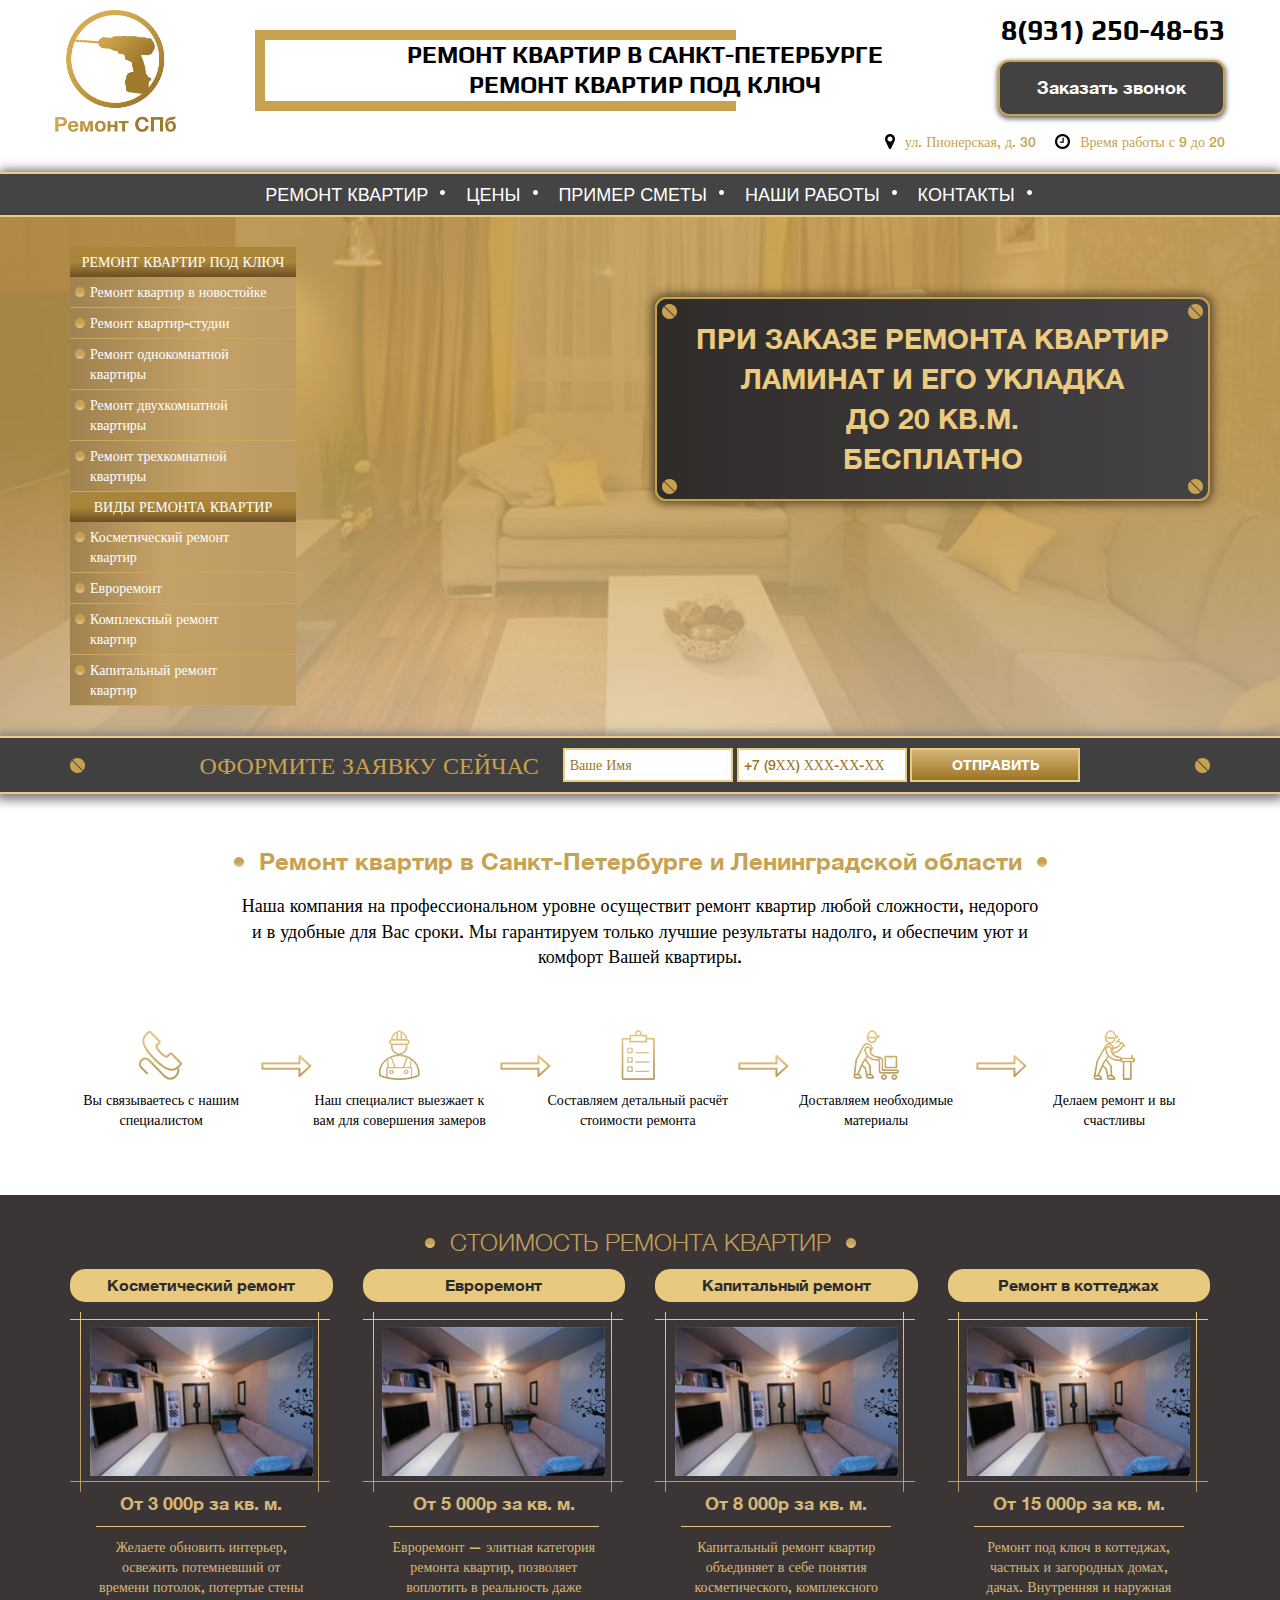
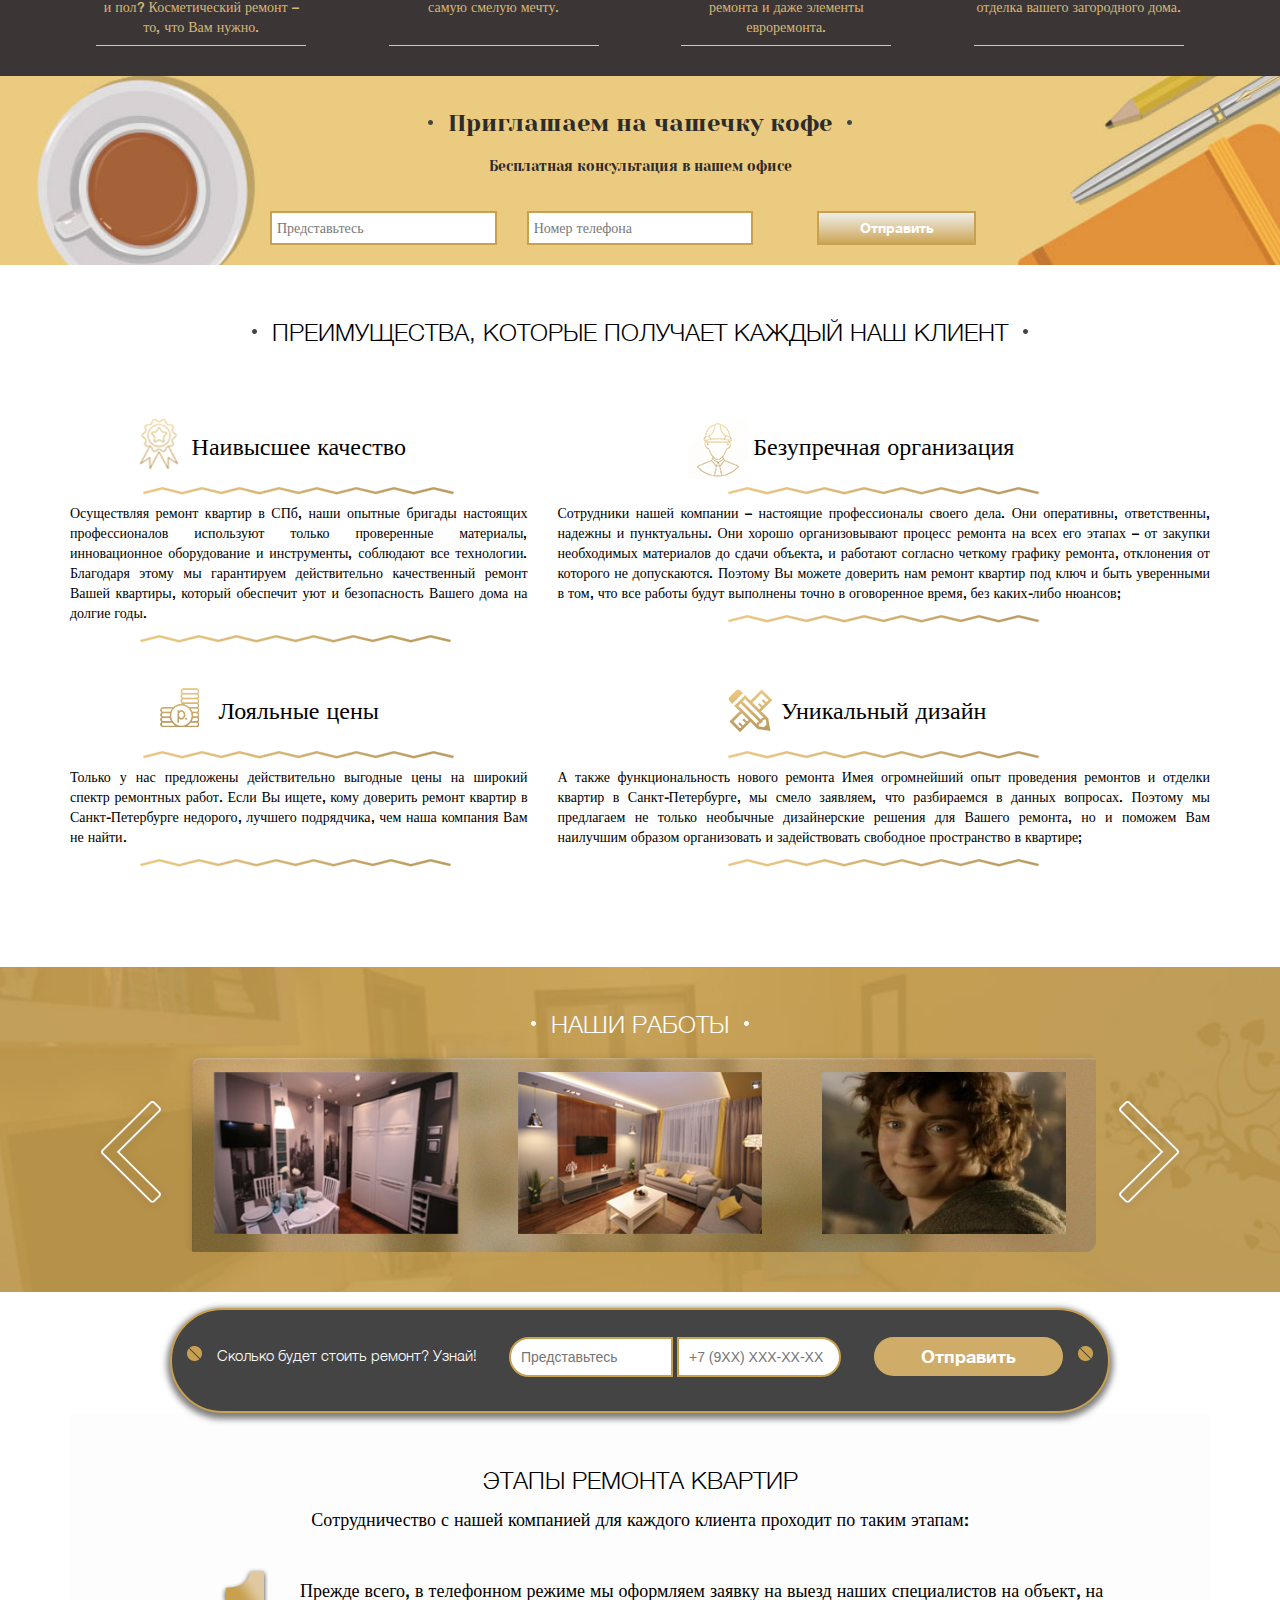
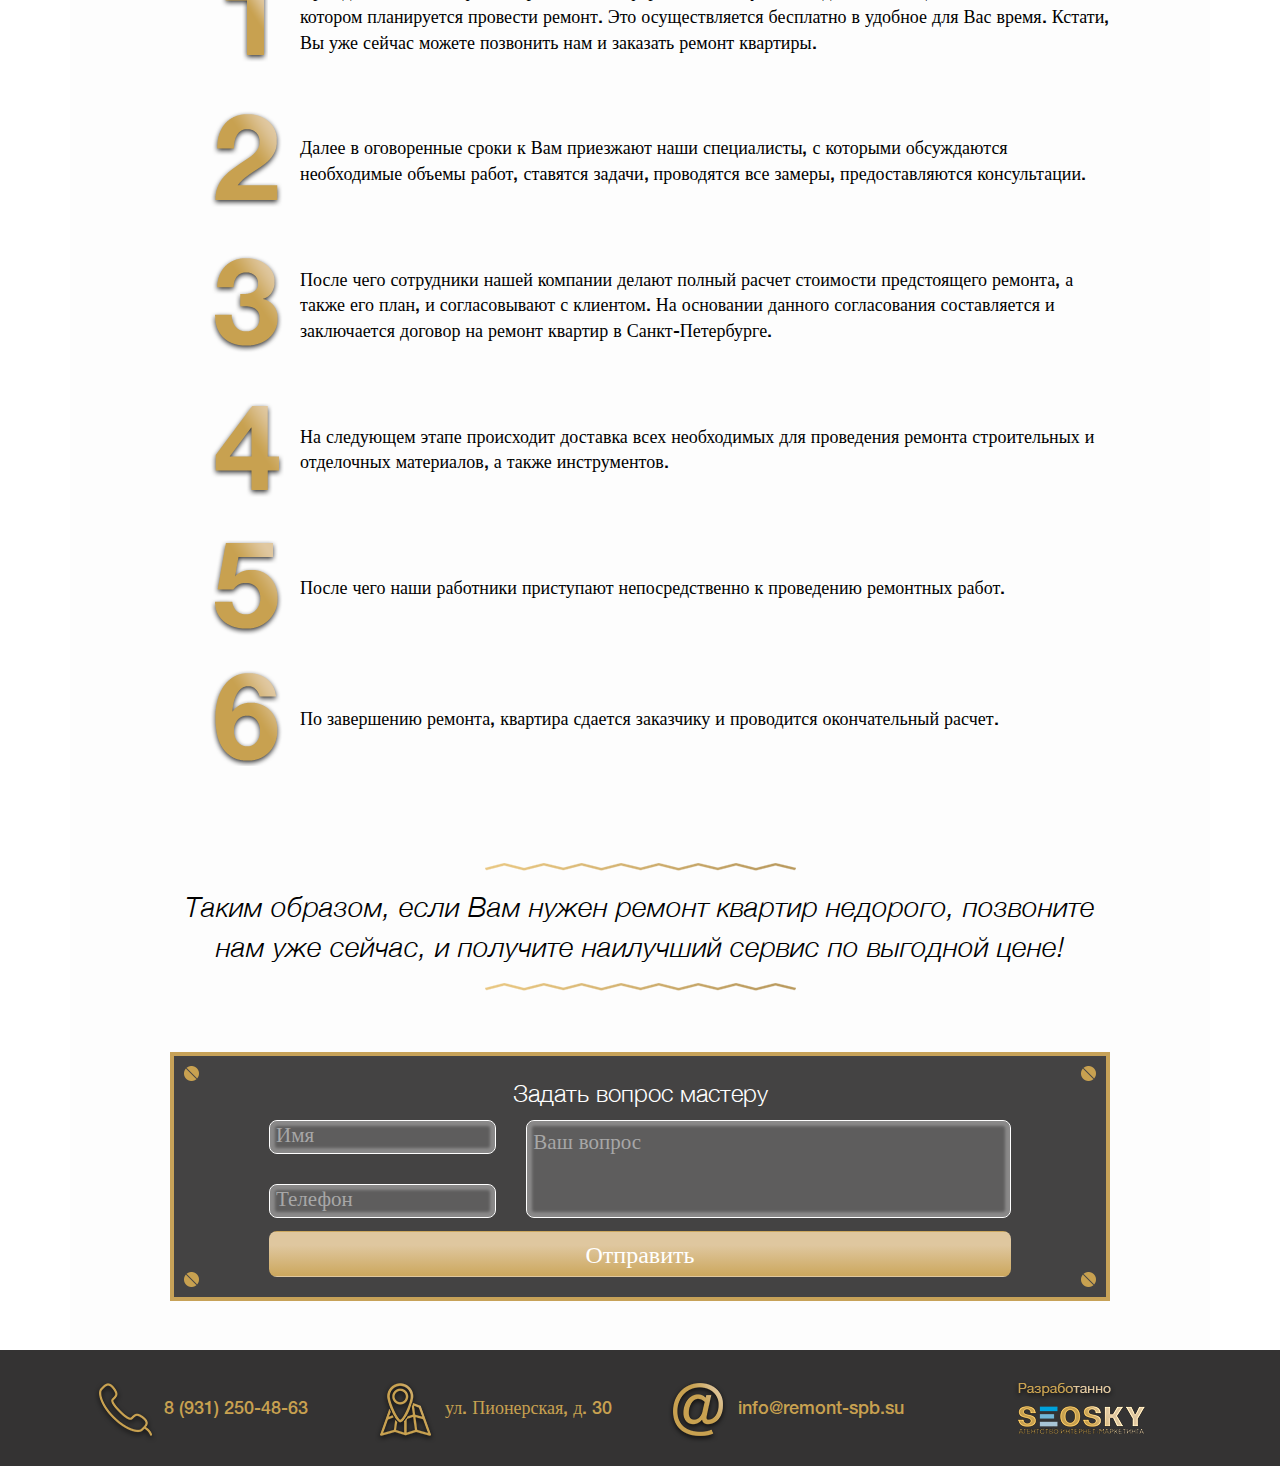
<file: index.html>
<!DOCTYPE html>
<html lang="en">
  <head>
    <meta charset="utf-8">
    <meta http-equiv="X-UA-Compatible" content="IE=edge">
    <meta name="viewport" content="width=device-width, initial-scale=1">
    <!-- The above 3 meta tags *must* come first in the head; any other head content must come *after* these tags -->
    <title>Ремонт квартир СПб</title>
    <link href='https://fonts.googleapis.com/css?family=Play:400,700&subset=latin,cyrillic' rel='stylesheet' type='text/css'>
    <link href='https://fonts.googleapis.com/css?family=Yeseva+One&subset=latin,cyrillic' rel='stylesheet' type='text/css'>
    <link href="css/bootstrap.min.css" rel="stylesheet">
    <link rel="stylesheet" href="css/style.css">

    <!-- HTML5 shim and Respond.js for IE8 support of HTML5 elements and media queries -->
    <!-- WARNING: Respond.js doesn't work if you view the page via file:// -->
    <!--[if lt IE 9]>
      <script src="https://oss.maxcdn.com/html5shiv/3.7.2/html5shiv.min.js"></script>
      <script src="https://oss.maxcdn.com/respond/1.4.2/respond.min.js"></script>
    <![endif]-->
  </head>
  <body>
    <div class="wrapper">
      <header>
        <div class="container">
          <div class="row">
            <div class="col-md-2">
              <div class="header__logo">
                <a href="index.html"><img src="img/pic/logo.png" alt="Ремонт квартир СПб"></a>
              </div>
            </div>
            <div class="col-md-7">
              <div class="header__title">
                <p>РЕМОНТ КВАРТИР В САНКТ-ПЕТЕРБУРГЕ РЕМОНТ КВАРТИР ПОД КЛЮЧ</p>
              </div>
            </div>
            <div class="col-md-3">
              <div class="header__phone">
                <p>8(931) 250-48-63</p>
                <button>Заказать звонок</button>
              </div>
            </div>
          </div>
          <div class="header__address">
                <p><span>ул. Пионерская, д. 30</span>
                <span>Время работы с 9 до 20</span></p>
              </div>
          </div>
          <div class="header__nav">
            <div class="container">
              <div class="row">
                <div class="col-md-12">
                  <ul>
                    <li><a href="#">РЕМОНТ КВАРТИР</a></li>
                    <li><a href="#">ЦЕНЫ</a></li>
                    <li><a href="#">ПРИМЕР СМЕТЫ</a></li>
                    <li><a href="#">НАШИ РАБОТЫ</a></li>
                    <li><a href="#">КОНТАКТЫ</a></li>
                  </ul>
                </div>
              </div>
            </div>
          </div>
            <div class="mobile__nav">
              <nav class="navbar navbar-default navbar-static-top" role="navigation">
                <div class="navbar-header">
                  <button type="button" class="navbar-toggle collapsed" data-toggle="collapse" data-target="#bs-example-navbar-collapse-1">
                    <span class="icon-bar"></span>
                    <span class="icon-bar"></span>
                    <span class="icon-bar"></span>
                  </button>
                    <a class="navbar-brand visible-xs" href="http://1zaicev.ru/">Меню</a>
                </div>
                <div class="navbar-collapse collapse" id="bs-example-navbar-collapse-1" style="height: 1px;">
                  <ul class="nav navbar-nav">
                    <li>
                      <a href="#">РЕМОНТ КВАРТИР</a>
                    </li>
                    <li>
                      <a href="#">ЦЕНЫ</a>
                    </li>
                    <li>
                      <a href="#">ПРИМЕР СМЕТЫ</a>
                    </li>
                    <li>
                      <a href="#">НАШИ РАБОТЫ</a>
                    </li>
                    <li>
                      <a href="#">КОНТАКТЫ</a>
                    </li>
                  </ul>
                </div>
              </nav>
            </div>
      </header>
      <main class="main">
      <section class="inner-nav">
        <div class="container">
          <div class="row">
            <div class="col-md-3">
              <aside>
                <ul>
                  <li>ремонт квартир под ключ</li>
                  <li><a href="#">Ремонт квартир в новостойке</a></li>
                  <li><a href="#">Ремонт квартир-студии</a></li>
                  <li><a href="#">Ремонт однокомнатной<br> квартиры</a></li>
                  <li><a href="#">Ремонт двухкомнатной<br> квартиры</a></li>
                  <li><a href="#">Ремонт трехкомнатной<br> квартиры</a></li>
                </ul>
                <ul>
                  <li>ВИДЫ РЕМОНТА КВАРТИР</li>
                  <li><a href="#">Косметический ремонт<br> квартир</a></li>
                  <li><a href="#">Евроремонт</a></li>
                  <li><a href="#">Комплексный ремонт<br> квартир</a></li>
                  <li><a href="#">Капитальный ремонт<br> квартир</a></li>
                </ul>
              </aside>
            </div>
            <div class="col-md-6 col-md-offset-3">
              <div class="inner-nav__advertisement">
                <p>ПРИ ЗАКАЗЕ РЕМОНТА КВАРТИР<br>
                ЛАМИНАТ И ЕГО УКЛАДКА<br>
                ДО 20 КВ.М.<br>
                БЕСПЛАТНО</p>
              </div>
            </div>
          </div>
        </div>
      </section>
      <section class="make-request">
        <div class="container">
          <div class="make-request-skin">
            <p>ОФОРМИТЕ ЗАЯВКУ СЕЙЧАС</p>
            <form action="">
              <input type="text" placeholder="Ваше Имя">
              <input type="text" placeholder="+7 (9ХХ) ХХХ-ХХ-ХХ">
              <div class="make-request__btn-skin">
                <input type="submit" value="ОТПРАВИТЬ">
              </div>
            </form>
          </div>
        </div>
      </section>
      <section class="how-we-do">
        <div class="container">
          <p class="how-we-do__title">Ремонт квартир в Санкт-Петербурге и Ленинградской области</p>
          <p>Наша компания на профессиональном уровне осуществит ремонт квартир любой сложности, недорого и в удобные для Вас сроки. Мы гарантируем только лучшие результаты надолго, и обеспечим уют и комфорт Вашей квартиры.</p>
          <div class="how-we-do__title-plans-skin">
            <div class="how-we-do__plan plan-a">
              <p>Вы связываетесь с нашим специалистом</p>
            </div>
            <div class="how-we-do__plan plan-b">
              <p>Наш специалист выезжает к вам для совершения замеров</p>
            </div>
            <div class="how-we-do__plan plan-c">
              <p>Составляем детальный расчёт стоимости ремонта</p>
            </div>
            <div class="how-we-do__plan plan-d">
              <p>Доставляем необходимые материалы</p>
            </div>
            <div class="how-we-do__plan plan-e">
              <p>Делаем ремонт и вы счастливы</p>
            </div>
          </div>
        </div>
      </section>
      <section class="price-repair-apartaments">
        <div class="container">
          <p class="price-repair-apartaments__title">СТОИМОСТЬ РЕМОНТА КВАРТИР</p>
          <div class="row">
            <div class="col-md-3">
              <div class="price-repair-apartaments__example">
                <p class="price-repair-apartaments__example-title">Косметический ремонт</p>
                <div class="price-repair-apartaments__example-img-skin">
                  <img src="img/pic/cosmetic.jpg" alt="Косметический ремонт">
                </div>
                  <p class="price-repair-apartaments__example-price">От 3 000р за кв. м.</p>
                  <p class="price-repair-apartaments__example-info">Желаете обновить интерьер, освежить потемневший от времени потолок, потертые стены и пол? Косметический ремонт – то, что Вам нужно.</p>
              </div>
            </div>
            <div class="col-md-3">
              <div class="price-repair-apartaments__example">
                <p class="price-repair-apartaments__example-title">Евроремонт</p>
                <div class="price-repair-apartaments__example-img-skin">
                  <img src="img/pic/cosmetic.jpg" alt="Косметический ремонт">
                </div>
                  <p class="price-repair-apartaments__example-price">От 5 000р за кв. м.</p>
                  <p class="price-repair-apartaments__example-info">Евроремонт — элитная категория ремонта квартир, позволяет воплотить в реальность даже самую смелую мечту.</p>
              </div>
            </div>
            <div class="col-md-3">
              <div class="price-repair-apartaments__example">
                <p class="price-repair-apartaments__example-title">Капитальный ремонт</p>
                <div class="price-repair-apartaments__example-img-skin">
                  <img src="img/pic/cosmetic.jpg" alt="Косметический ремонт">
                </div>
                  <p class="price-repair-apartaments__example-price">От 8 000р за кв. м.</p>
                  <p class="price-repair-apartaments__example-info">Капитальный ремонт квартир объединяет в себе понятия косметического, комплексного ремонта и даже элементы евроремонта.</p>
              </div>
            </div>
            <div class="col-md-3">
              <div class="price-repair-apartaments__example">
                <p class="price-repair-apartaments__example-title">Ремонт в коттеджах</p>
                <div class="price-repair-apartaments__example-img-skin">
                  <img src="img/pic/cosmetic.jpg" alt="Косметический ремонт">
                </div>
                  <p class="price-repair-apartaments__example-price">От 15 000р за кв. м.</p>
                  <p class="price-repair-apartaments__example-info">Ремонт под ключ в коттеджах, частных и загородных домах, дачах. Внутренняя и наружная отделка вашего загородного дома.</p>
              </div>
            </div>
          </div>
        </div>
      </section>
      <section class="coffee-meet">
        <div class="container">
          <p class="coffee-meet__title">Приглашаем на чашечку кофе</p>
          <p>Бесплатная консультация в нашем офисе</p>
          <form action="">
            <div class="row">
              <div class="col-md-4">
                <input type="text" placeholder="Представьтесь">
              </div>
              <div class="col-md-4">
                <input type="text" placeholder="Номер телефона">
              </div>
              <div class="col-md-4">
                <div class="coffee-meet__btn-skin">
                <input type="submit" value="Отправить">
              </div>
              </div>
            </div>
          </form>
        </div>
      </section>
      <section class="advantages">
        <div class="container">
          <p class="advantages__title">ПРЕИМУЩЕСТВА, КОТОРЫЕ ПОЛУЧАЕТ КАЖДЫЙ НАШ КЛИЕНТ</p>
          <div class="row">
            <div class="col-md-5">
              <div class="advantages__example">
                <p class="advantages__example-title">Наивысшее качество</p>
                <p>Осуществляя ремонт квартир в СПб, наши опытные бригады настоящих профессионалов используют только проверенные материалы, инновационное оборудование и инструменты, соблюдают все технологии. Благодаря этому мы гарантируем действительно качественный ремонт Вашей квартиры, который обеспечит уют и безопасность Вашего дома на долгие годы.</p>
              </div>
            </div>
            <div class="col-md-7">
              <div class="advantages__example">
                <p class="advantages__example-title">Безупречная организация</p>
                <p>Сотрудники нашей компании – настоящие профессионалы своего дела. Они оперативны, ответственны, надежны и пунктуальны. Они хорошо организовывают процесс ремонта на всех его этапах – от закупки необходимых материалов до сдачи объекта, и работают согласно четкому графику ремонта, отклонения от которого не допускаются. Поэтому Вы можете доверить нам ремонт квартир под ключ и быть уверенными в том, что все работы будут выполнены точно в оговоренное время, без каких-либо нюансов;</p>
              </div>
            </div>
          </div>
          <div class="row">
            <div class="col-md-5">
              <div class="advantages__example">
                <p class="advantages__example-title">Лояльные цены</p>
                <p>Только у нас предложены действительно выгодные цены на широкий спектр ремонтных работ. Если Вы ищете, кому доверить ремонт квартир в Санкт-Петербурге недорого, лучшего подрядчика, чем наша компания Вам не найти.</p>
              </div>
            </div>
            <div class="col-md-7">
              <div class="advantages__example">
                <p class="advantages__example-title">Уникальный дизайн</p>
                <p>А также функциональность нового ремонта
                Имея огромнейший опыт проведения ремонтов и отделки квартир в Санкт-Петербурге, мы смело заявляем, что разбираемся в данных вопросах. Поэтому мы предлагаем не только необычные дизайнерские решения для Вашего ремонта, но и поможем Вам наилучшим образом организовать и задействовать свободное пространство в квартире;</p>
              </div>
            </div>
          </div>
        </div>
      </section>
      <section class="portfolio-carousel">
      <div class="container">
      <p class="portfolio-carousel__title">НАШИ РАБОТЫ</p>
        <div class="carousel-skin">
        <div id="owl" class="owl-carousel">
                      <div class="owl-item">
                        <img src="img/pic/slider/img.jpg" class="gallery-image" alt="Фото">
                      </div>
                      <div class="owl-item">
                        <img src="img/pic/slider/img1.jpg" class="gallery-image" alt="Фото">
                        </div>
                      <div class="owl-item">
                        <img src="img/pic/slider/img2.jpg" class="gallery-image" alt="Фото">
                        </div>
                      <div class="owl-item">
                        <img src="img/pic/slider/img3.jpg" class="gallery-image" alt="Фото">
                        </div>
                      <div class="owl-item">
                        <img src="img/pic/slider/img4.jpg" class="gallery-image" alt="Фото">
                        </div>
                      <div class="owl-item">
                        <img src="img/pic/slider/img5.jpg" class="gallery-image" alt="Фото">
                        </div>
                      <div class="owl-item">
                        <img src="img/pic/slider/img.jpg" class="gallery-image" alt="Фото">
                        </div>
                      <div class="owl-item">
                        <img src="img/pic/slider/img1.jpg" class="gallery-image" alt="Фото">
                        </div>
                      <div class="owl-item">
                        <img src="img/pic/slider/img.jpg" class="gallery-image" alt="Фото">
                        </div>
                      <div class="owl-item">
                        <img src="img/pic/slider/img1.jpg" class="gallery-image" alt="Фото">
                        </div>
                      </div>
                </div>
        </div>
      </section>
      <section class="steps-of-work">
        <div class="container">
          <form action="" class="steps-of-work__form">
            <div class="row">
              <div class="col-md-4">
                <p>Сколько будет стоить ремонт? Узнай!</p>
              </div>
              <div class="col-md-5">
                <input type="text" placeholder="Представьтесь">
                <input type="text" placeholder="+7 (9ХХ) ХХХ-ХХ-ХХ">
              </div>
              <div class="col-md-3">
                <input type="submit" value="Отправить">
              </div>
            </div>
          </form>
          <div class="steps-of-work__six-steps">
            <p class="steps-of-work__six-steps-title">ЭТАПЫ РЕМОНТА КВАРТИР</p>
            <p>Сотрудничество с нашей компанией для каждого клиента проходит по таким этапам:</p>
            <ul>
              <li>Прежде всего, в телефонном режиме мы оформляем заявку на выезд наших специалистов на объект, на котором планируется провести ремонт. Это осуществляется бесплатно в удобное для Вас время. Кстати, Вы уже сейчас можете позвонить нам и заказать ремонт квартиры.</li>
              <li>Далее в оговоренные сроки к Вам приезжают наши специалисты, с которыми обсуждаются необходимые объемы работ, ставятся задачи, проводятся все замеры, предоставляются консультации.</li>
              <li>После чего сотрудники нашей компании делают полный расчет стоимости предстоящего ремонта, а также его план, и согласовывают с клиентом. На основании данного согласования составляется и заключается договор на ремонт квартир в Санкт-Петербурге.</li>
              <li>На следующем этапе происходит доставка всех необходимых для проведения ремонта строительных и отделочных материалов, а также инструментов.</li>
              <li>После чего наши работники приступают непосредственно к проведению ремонтных работ.</li>
              <li>По завершению ремонта, квартира сдается заказчику и проводится окончательный расчет.</li>
            </ul>
            <p class="steps-of-work__six-steps__conclusion">Таким образом, если Вам нужен ремонт квартир недорого, позвоните нам уже сейчас, и получите наилучший сервис по выгодной цене!</p>
            <form action="" class="pre-footer-form">
              <p>Задать вопрос мастеру</p>
              <div class="row">
                <div class="col-md-4">
                  <input type="text" placeholder="Имя">
                  <input type="text" placeholder="Телефон">
                </div>
                <div class="col-md-8">
                  <textarea name="" id="" placeholder="Ваш вопрос"></textarea>
                </div>
              </div>
              <div class="pre-footer-form__btn-skin">
                <input type="submit" value="Отправить">
              </div>
            </form>
          </div>
        </div>
      </section>
      </main>
    </div>
    <footer>
      <div class="container">
        <div class="row">
          <div class="col-md-3">
            <div class="footer__phone">
              <span>8 (931) 250-48-63</span>
            </div>
          </div>
          <div class="col-md-3">
            <div class="footer__address">
              <span>ул. Пионерская, д. 30</span>
            </div>
          </div>
          <div class="col-md-3">
            <div class="footer__mail">
              <a href="mailto:info@remont-spb.su">info@remont-spb.su</a>
            </div>
          </div>
          <div class="col-md-3">
            <div class="footer__seosky-logo">
              <a href="http://seosky.su" target="_blank"><img src="img/icon-footer-seosky.png" alt="SeoSky"></a>
            </div>
          </div>
        </div>
      </div>
    </footer>
    <!-- jQuery (necessary for Bootstrap's JavaScript plugins) -->
    <script src="https://ajax.googleapis.com/ajax/libs/jquery/1.11.3/jquery.min.js"></script>
    <!-- Include all compiled plugins (below), or include individual files as needed -->
    <script src="js/bootstrap.min.js"></script>
    <script src="js/owl.carousel.min.js"></script>
    <script src="js/main.js"></script>
  </body>
</html>
</file>
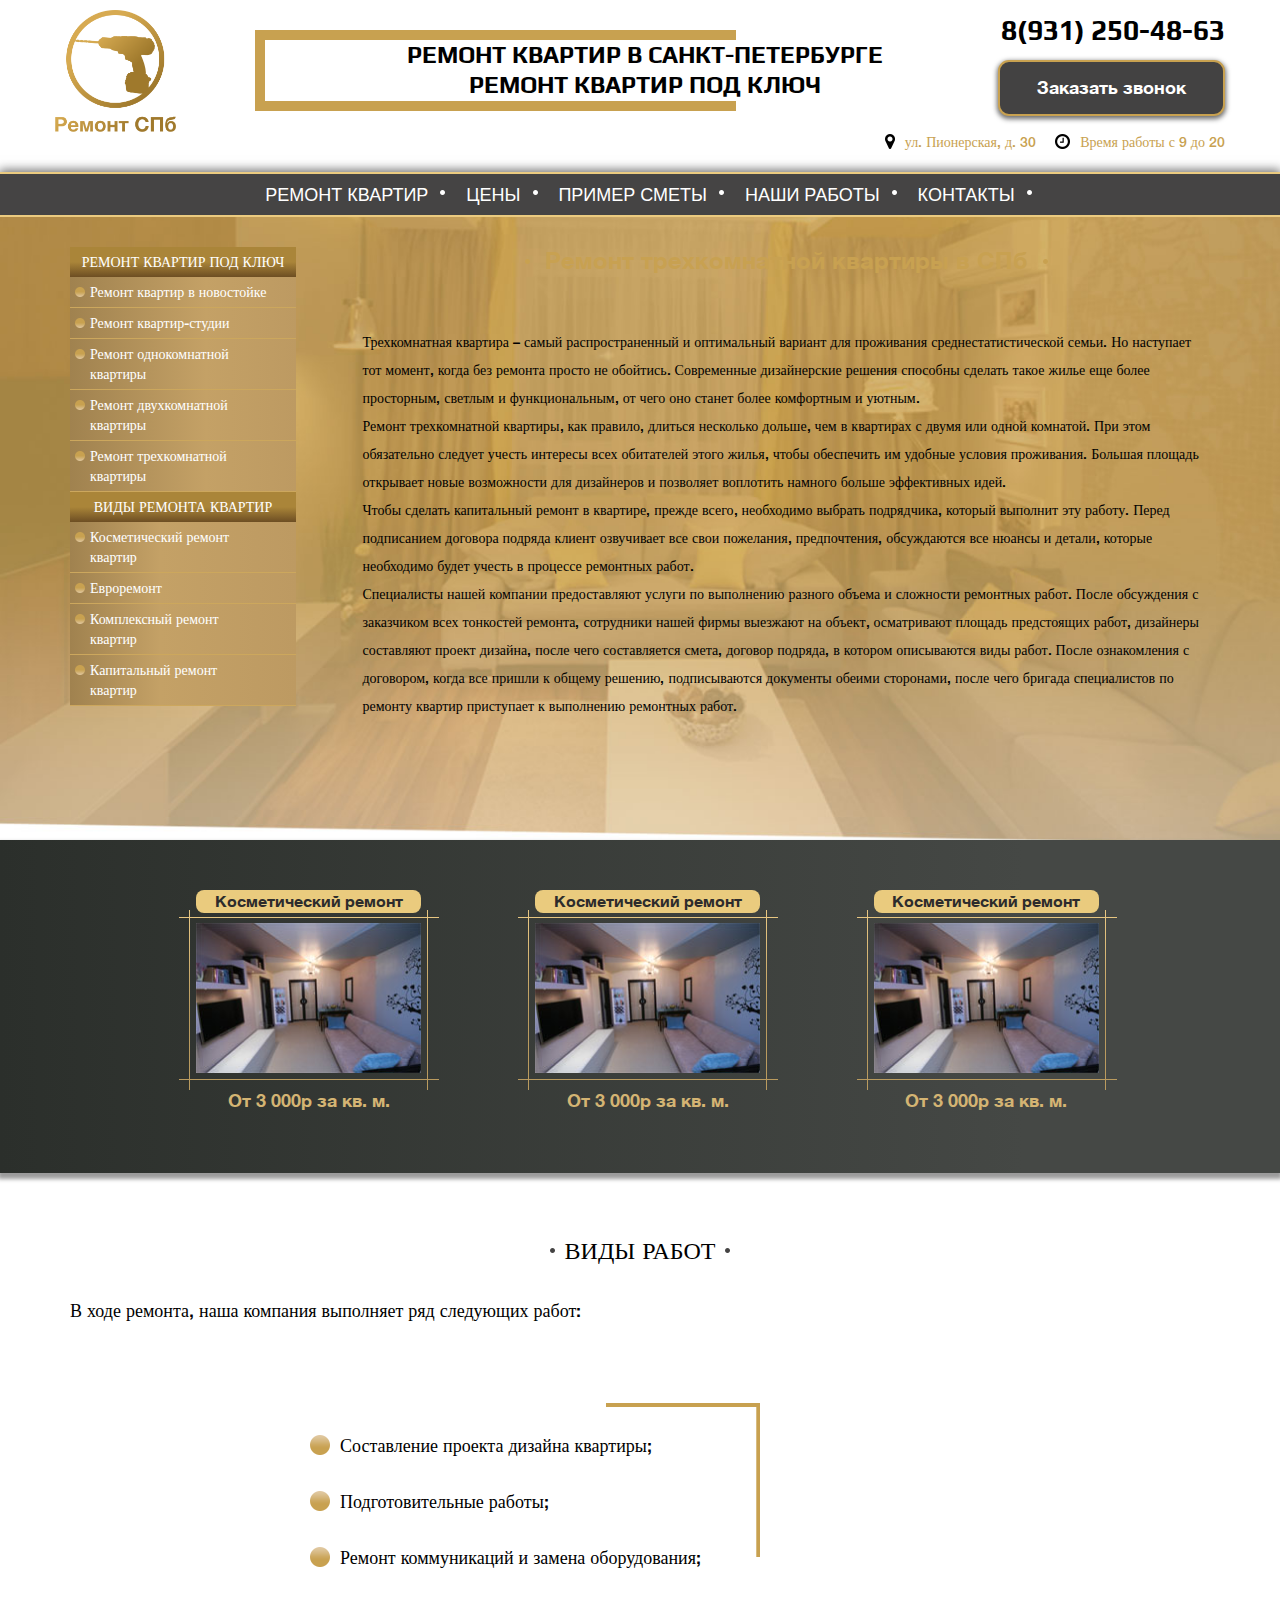
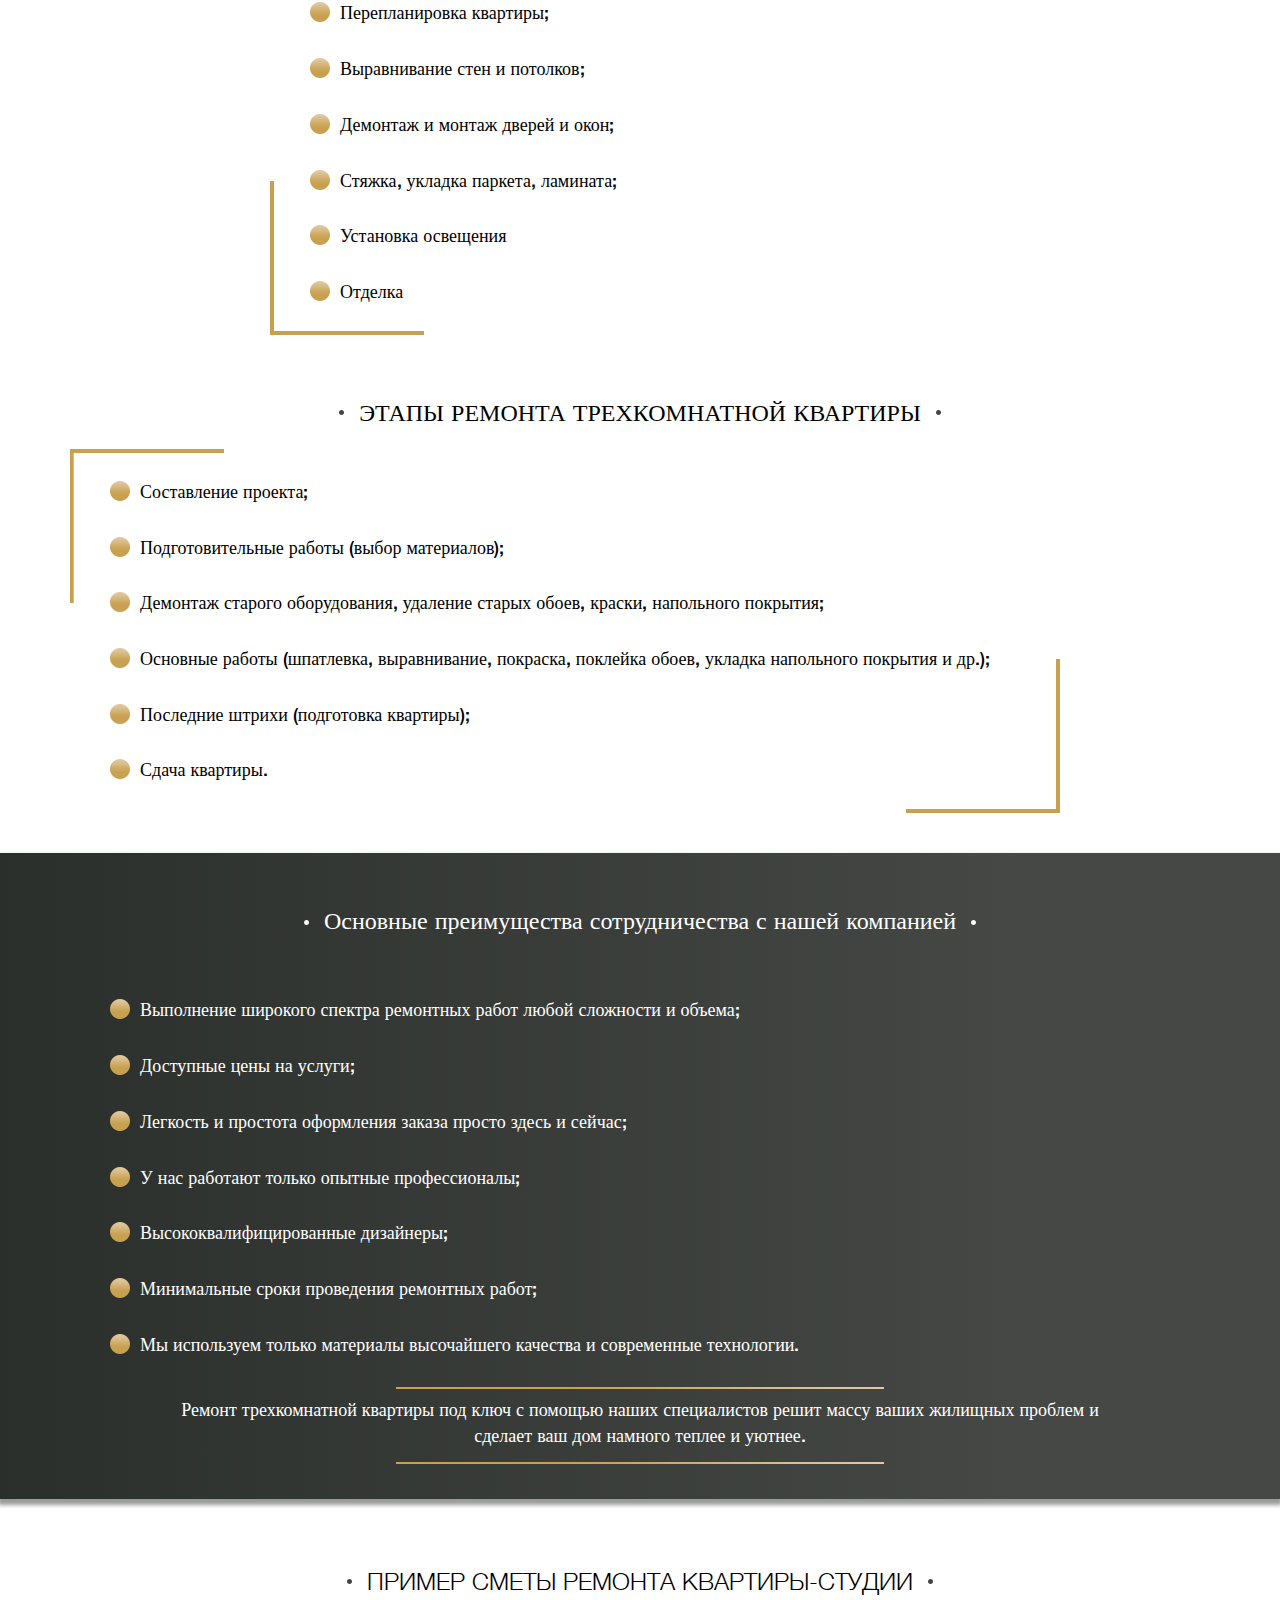
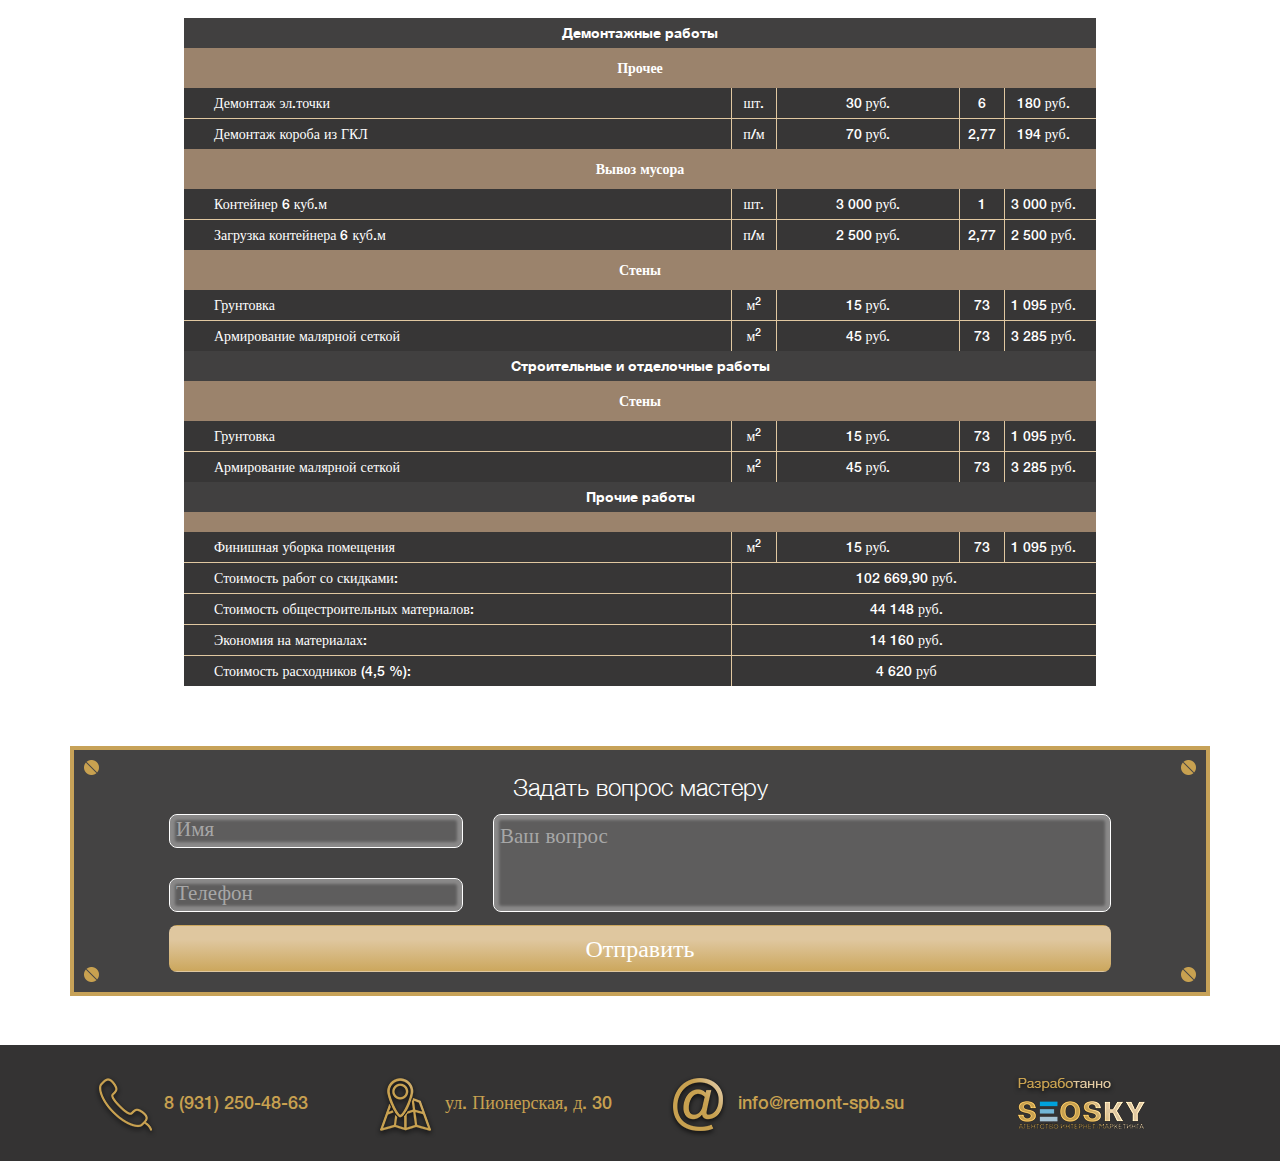
<file: 3-rooms.html>
<!DOCTYPE html>
<html lang="en">
  <head>
    <meta charset="utf-8">
    <meta http-equiv="X-UA-Compatible" content="IE=edge">
    <meta name="viewport" content="width=device-width, initial-scale=1">
    <!-- The above 3 meta tags *must* come first in the head; any other head content must come *after* these tags -->
    <title>Ремонт трехкомнатных квартир</title>
    <link href='https://fonts.googleapis.com/css?family=Play:400,700&subset=latin,cyrillic' rel='stylesheet' type='text/css'>
    <link href='https://fonts.googleapis.com/css?family=Yeseva+One&subset=latin,cyrillic' rel='stylesheet' type='text/css'>
    <link href="css/bootstrap.min.css" rel="stylesheet">
    <link rel="stylesheet" href="css/style.css">

    <!-- HTML5 shim and Respond.js for IE8 support of HTML5 elements and media queries -->
    <!-- WARNING: Respond.js doesn't work if you view the page via file:// -->
    <!--[if lt IE 9]>
      <script src="https://oss.maxcdn.com/html5shiv/3.7.2/html5shiv.min.js"></script>
      <script src="https://oss.maxcdn.com/respond/1.4.2/respond.min.js"></script>
    <![endif]-->
  </head>
  <body>
    <div class="wrapper">
      <header>
        <div class="container">
          <div class="row">
            <div class="col-md-2">
              <div class="header__logo">
                <a href="index.html"><img src="img/pic/logo.png" alt="Ремонт квартир СПб"></a>
              </div>
            </div>
            <div class="col-md-7">
              <div class="header__title">
                <p>РЕМОНТ КВАРТИР В САНКТ-ПЕТЕРБУРГЕ РЕМОНТ КВАРТИР ПОД КЛЮЧ</p>
              </div>
            </div>
            <div class="col-md-3">
              <div class="header__phone">
                <p>8(931) 250-48-63</p>
                <button>Заказать звонок</button>
              </div>
            </div>
          </div>
          <div class="header__address">
                <p><span>ул. Пионерская, д. 30</span>
                <span>Время работы с 9 до 20</span></p>
              </div>
          </div>
          <div class="header__nav">
            <div class="container">
              <div class="row">
                <div class="col-md-12">
                  <ul>
                    <li><a href="#">РЕМОНТ КВАРТИР</a></li>
                    <li><a href="#">ЦЕНЫ</a></li>
                    <li><a href="#">ПРИМЕР СМЕТЫ</a></li>
                    <li><a href="#">НАШИ РАБОТЫ</a></li>
                    <li><a href="#">КОНТАКТЫ</a></li>
                  </ul>
                </div>
              </div>
            </div>
          </div>
            <div class="mobile__nav">
              <nav class="navbar navbar-default navbar-static-top" role="navigation">
                <div class="navbar-header">
                  <button type="button" class="navbar-toggle collapsed" data-toggle="collapse" data-target="#bs-example-navbar-collapse-1">
                    <span class="icon-bar"></span>
                    <span class="icon-bar"></span>
                    <span class="icon-bar"></span>
                  </button>
                    <a class="navbar-brand visible-xs" href="http://1zaicev.ru/">Меню</a>
                </div>
                <div class="navbar-collapse collapse" id="bs-example-navbar-collapse-1" style="height: 1px;">
                  <ul class="nav navbar-nav">
                    <li>
                      <a href="#">РЕМОНТ КВАРТИР</a>
                    </li>
                    <li>
                      <a href="#">ЦЕНЫ</a>
                    </li>
                    <li>
                      <a href="#">ПРИМЕР СМЕТЫ</a>
                    </li>
                    <li>
                      <a href="#">НАШИ РАБОТЫ</a>
                    </li>
                    <li>
                      <a href="#">КОНТАКТЫ</a>
                    </li>
                  </ul>
                </div>
              </nav>
            </div>
      </header>
      <main class="main">
      <section class="inner-nav">
        <div class="container">
          <div class="row">
            <div class="col-md-3">
              <aside>
                <ul>
                  <li>ремонт квартир под ключ</li>
                  <li><a href="#">Ремонт квартир в новостойке</a></li>
                  <li><a href="#">Ремонт квартир-студии</a></li>
                  <li><a href="#">Ремонт однокомнатной<br> квартиры</a></li>
                  <li><a href="#">Ремонт двухкомнатной<br> квартиры</a></li>
                  <li><a href="#">Ремонт трехкомнатной<br> квартиры</a></li>
                </ul>
                <ul>
                  <li>ВИДЫ РЕМОНТА КВАРТИР</li>
                  <li><a href="#">Косметический ремонт<br> квартир</a></li>
                  <li><a href="#">Евроремонт</a></li>
                  <li><a href="#">Комплексный ремонт<br> квартир</a></li>
                  <li><a href="#">Капитальный ремонт<br> квартир</a></li>
                </ul>
              </aside>
            </div>
            <div class="col-md-9">
              <div class="three-rooms-info">
                <h1>Ремонт трехкомнатной квартиры в СПб</h1>
                <p>Трехкомнатная квартира – самый распространенный и оптимальный вариант для проживания среднестатистической семьи. Но наступает тот момент, когда без ремонта просто не обойтись. Современные дизайнерские решения способны сделать такое жилье еще более просторным, светлым и функциональным, от чего оно станет более комфортным и уютным.</p>
                <p>Ремонт трехкомнатной квартиры, как правило, длиться несколько дольше, чем в квартирах с двумя или одной комнатой. При этом обязательно следует учесть интересы всех обитателей этого жилья, чтобы обеспечить им удобные условия проживания. Большая площадь открывает новые возможности для дизайнеров и позволяет воплотить намного больше эффективных идей.</p>
                <p>Чтобы сделать капитальный ремонт в квартире, прежде всего, необходимо выбрать подрядчика, который выполнит эту работу. Перед подписанием договора подряда клиент озвучивает все свои пожелания, предпочтения, обсуждаются все нюансы и детали, которые необходимо будет учесть в процессе ремонтных работ.</p>
                <p>Специалисты нашей компании предоставляют услуги по выполнению разного объема и сложности ремонтных работ. После обсуждения с заказчиком всех тонкостей ремонта, сотрудники нашей фирмы выезжают на объект, осматривают площадь предстоящих работ, дизайнеры составляют проект дизайна, после чего составляется смета, договор подряда, в котором описываются виды работ. После ознакомления с договором, когда все пришли к общему решению, подписываются документы обеими сторонами, после чего бригада специалистов по ремонту квартир приступает к выполнению ремонтных работ.</p>
              </div>
            </div>
          </div>
        </div>
      </section>
      <section class="three-rooms-repair-examples">
        <div class="container">
          <div class="three-rooms-repaire-example">
            <p class="three-rooms-repaire-examples__title">Косметический ремонт</p>
            <div class="three-rooms-repaire-examples__img-skin">
              <img src="img/pic/cosmetic.jpg" alt="Косметический ремонт">
            </div>
            <p class="three-rooms-repaire-examples__price">От 3 000р за кв. м.</p>
          </div>
          <div class="three-rooms-repaire-example">
            <p class="three-rooms-repaire-examples__title">Косметический ремонт</p>
            <div class="three-rooms-repaire-examples__img-skin">
              <img src="img/pic/cosmetic.jpg" alt="Косметический ремонт">
            </div>
            <p class="three-rooms-repaire-examples__price">От 3 000р за кв. м.</p>
          </div>
          <div class="three-rooms-repaire-example">
            <p class="three-rooms-repaire-examples__title">Косметический ремонт</p>
            <div class="three-rooms-repaire-examples__img-skin">
              <img src="img/pic/cosmetic.jpg" alt="Косметический ремонт">
            </div>
            <p class="three-rooms-repaire-examples__price">От 3 000р за кв. м.</p>
          </div>
        </div>
      </section>
      <section class="types-of-work">
        <div class="container">
          <p class="types-of-work__title">ВИДЫ РАБОТ</p>
          <div class="types-of-work__list-a">
            <p>В ходе ремонта, наша компания выполняет ряд следующих работ:</p>
            <ul>
              <li>Составление проекта дизайна квартиры;</li>
              <li>Подготовительные работы;</li>
              <li>Ремонт коммуникаций и замена оборудования;</li>
              <li>Перепланировка квартиры;</li>
              <li>Выравнивание стен и потолков;</li>
              <li>Демонтаж и монтаж дверей и окон;</li>
              <li>Стяжка, укладка паркета, ламината;</li>
              <li>Установка освещения</li>
              <li>Отделка</li>
            </ul>
          </div>
          <p class="types-of-work__title-b">ЭТАПЫ РЕМОНТА ТРЕХКОМНАТНОЙ КВАРТИРЫ</p>
          <div class="types-of-work__list-b">
          <ul>
            <li>Составление проекта;</li>
            <li>Подготовительные работы (выбор материалов);</li>
            <li>Демонтаж старого оборудования, удаление старых обоев, краски, напольного покрытия;</li>
            <li>Основные работы (шпатлевка, выравнивание, покраска, поклейка обоев, укладка напольного покрытия и др.);</li>
            <li>Последние штрихи (подготовка квартиры);</li>
            <li>Сдача квартиры.</li>
          </ul>
        </div>
        </div>
      </section>
      <section class="three-rooms__advantages">
        <div class="container">
          <p class="three-rooms__advantages-title">Основные преимущества сотрудничества с нашей компанией</p>
          <ul>
            <li>Выполнение широкого спектра ремонтных работ любой сложности и объема;</li>
            <li>Доступные цены на услуги;</li>
            <li>Легкость и простота оформления заказа просто здесь и сейчас;</li>
            <li>У нас работают только опытные профессионалы;</li>
            <li>Высококвалифицированные дизайнеры;</li>
            <li>Минимальные сроки проведения ремонтных работ;</li>
            <li>Мы используем только материалы высочайшего качества и современные технологии.</li>
          </ul>
          <p>Ремонт трехкомнатной квартиры под ключ с помощью наших специалистов решит массу ваших жилищных проблем и сделает ваш дом намного теплее и уютнее.</p>
        </div>
      </section>
      <section class="three-rooms__price-table">
        <div class="container">
          <p class="three-rooms__price-table-title">ПРИМЕР СМЕТЫ РЕМОНТА КВАРТИРЫ-СТУДИИ</p>
            <table>
              <thead>
                <tr>
                  <th>Демонтажные работы</th>
                </tr>
              </thead>
              <tbody>
                <tr>
                  <td>
                    <table>
                      <thead>
                        <tr>
                          <th colspan="5">Прочее</th>
                        </tr>
                      </thead>
                      <tbody>
                        <tr>
                          <td>Демонтаж эл.точки</td>
                          <td>шт.</td>
                          <td>30 руб.</td>
                          <td>6</td>
                          <td>180 руб.</td>
                        </tr>
                        <tr>
                          <td>Демонтаж короба из ГКЛ</td>
                          <td>п/м</td>
                          <td>70 руб.</td>
                          <td>2,77</td>
                          <td>194 руб.</td>
                        </tr>
                      </tbody>
                    </table>
                  </td>
                </tr>
                <tr>
                  <td>
                    <table>
                      <thead>
                        <tr>
                          <th colspan="5">Вывоз мусора</th>
                        </tr>
                      </thead>
                      <tbody>
                        <tr>
                          <td>Контейнер 6 куб.м</td>
                          <td>шт.</td>
                          <td>3 000 руб.</td>
                          <td>1</td>
                          <td>3 000 руб.</td>
                        </tr>
                        <tr>
                          <td>Загрузка контейнера 6 куб.м</td>
                          <td>п/м</td>
                          <td>2 500 руб.</td>
                          <td>2,77</td>
                          <td>2 500 руб.</td>
                        </tr>
                      </tbody>
                    </table>
                  </td>
                </tr>
                <tr>
                  <td>
                    <table>
                      <thead>
                        <tr>
                          <th colspan="5">Стены</th>
                        </tr>
                      </thead>
                      <tbody>
                        <tr>
                          <td>Грунтовка</td>
                          <td>м<sup>2</sup></td>
                          <td>15 руб.</td>
                          <td>73</td>
                          <td>1 095 руб.</td>
                        </tr>
                        <tr>
                          <td>Армирование малярной сеткой</td>
                          <td>м<sup>2</sup></td>
                          <td>45 руб.</td>
                          <td>73</td>
                          <td>3 285 руб.</td>
                        </tr>
                      </tbody>
                    </table>
                  </td>
                </tr>
              </tbody>
            </table>
            <table>
              <thead>
                <tr>
                  <th>Строительные и отделочные работы</th>
                </tr>
              </thead>
              <tbody>
                <tr>
                  <td>
                    <table>
                      <thead>
                        <tr>
                          <th colspan="5">Стены</th>
                        </tr>
                      </thead>
                      <tbody>
                        <tr>
                          <td>Грунтовка</td>
                          <td>м<sup>2</sup></td>
                          <td>15 руб.</td>
                          <td>73</td>
                          <td>1 095 руб.</td>
                        </tr>
                        <tr>
                          <td>Армирование малярной сеткой</td>
                          <td>м<sup>2</sup></td>
                          <td>45 руб.</td>
                          <td>73</td>
                          <td>3 285 руб.</td>
                        </tr>
                      </tbody>
                    </table>
                  </td>
                </tr>
              </tbody>
            </table>
            <table>
              <thead>
                <tr>
                  <th>Прочие работы</th>
                </tr>
              </thead>
              <tbody>
                <tr>
                  <td>
                    <table>
                      <thead>
                        <tr>
                          <th colspan="5"></th>
                        </tr>
                      </thead>
                      <tbody>
                        <tr>
                          <td>Финишная уборка помещения</td>
                          <td>м<sup>2</sup></td>
                          <td>15 руб.</td>
                          <td>73</td>
                          <td>1 095 руб.</td>
                        </tr>
                        <tr>
                          <td>Стоимость работ со скидками:</td>
                          <td colspan="4">102 669,90 руб.</td>
                        </tr>
                        <tr>
                          <td>Стоимость общестроительных материалов:</td>
                          <td colspan="4">44 148 руб.</td>
                        </tr>
                        <tr>
                          <td>Экономия на материалах:</td>
                          <td colspan="4">14 160 руб.</td>
                        </tr>
                        <tr>
                          <td>Стоимость расходников (4,5 %):</td>
                          <td colspan="4">4 620 руб<div class=""></div></td>
                        </tr>
                      </tbody>
                    </table>
                  </td>
                </tr>
              </tbody>
            </table>
            <form action="" class="pre-footer-form">
              <p>Задать вопрос мастеру</p>
              <div class="row">
                <div class="col-md-4">
                  <input type="text" placeholder="Имя">
                  <input type="text" placeholder="Телефон">
                </div>
                <div class="col-md-8">
                  <textarea name="" id="" placeholder="Ваш вопрос"></textarea>
                </div>
              </div>
              <div class="pre-footer-form__btn-skin">
                <input type="submit" value="Отправить">
              </div>
            </form>
          </div>
      </section>
      </main>
    </div>
    <footer>
      <div class="container">
        <div class="row">
          <div class="col-md-3">
            <div class="footer__phone">
              <span>8 (931) 250-48-63</span>
            </div>
          </div>
          <div class="col-md-3">
            <div class="footer__address">
              <span>ул. Пионерская, д. 30</span>
            </div>
          </div>
          <div class="col-md-3">
            <div class="footer__mail">
              <a href="mailto:info@remont-spb.su">info@remont-spb.su</a>
            </div>
          </div>
          <div class="col-md-3">
            <div class="footer__seosky-logo">
              <a href="http://seosky.su" target="_blank"><img src="img/icon-footer-seosky.png" alt="SeoSky"></a>
            </div>
          </div>
        </div>
      </div>
    </footer>
    <!-- jQuery (necessary for Bootstrap's JavaScript plugins) -->
    <script src="https://ajax.googleapis.com/ajax/libs/jquery/1.11.3/jquery.min.js"></script>
    <!-- Include all compiled plugins (below), or include individual files as needed -->
    <script src="js/bootstrap.min.js"></script>
  </body>
</html>
</file>
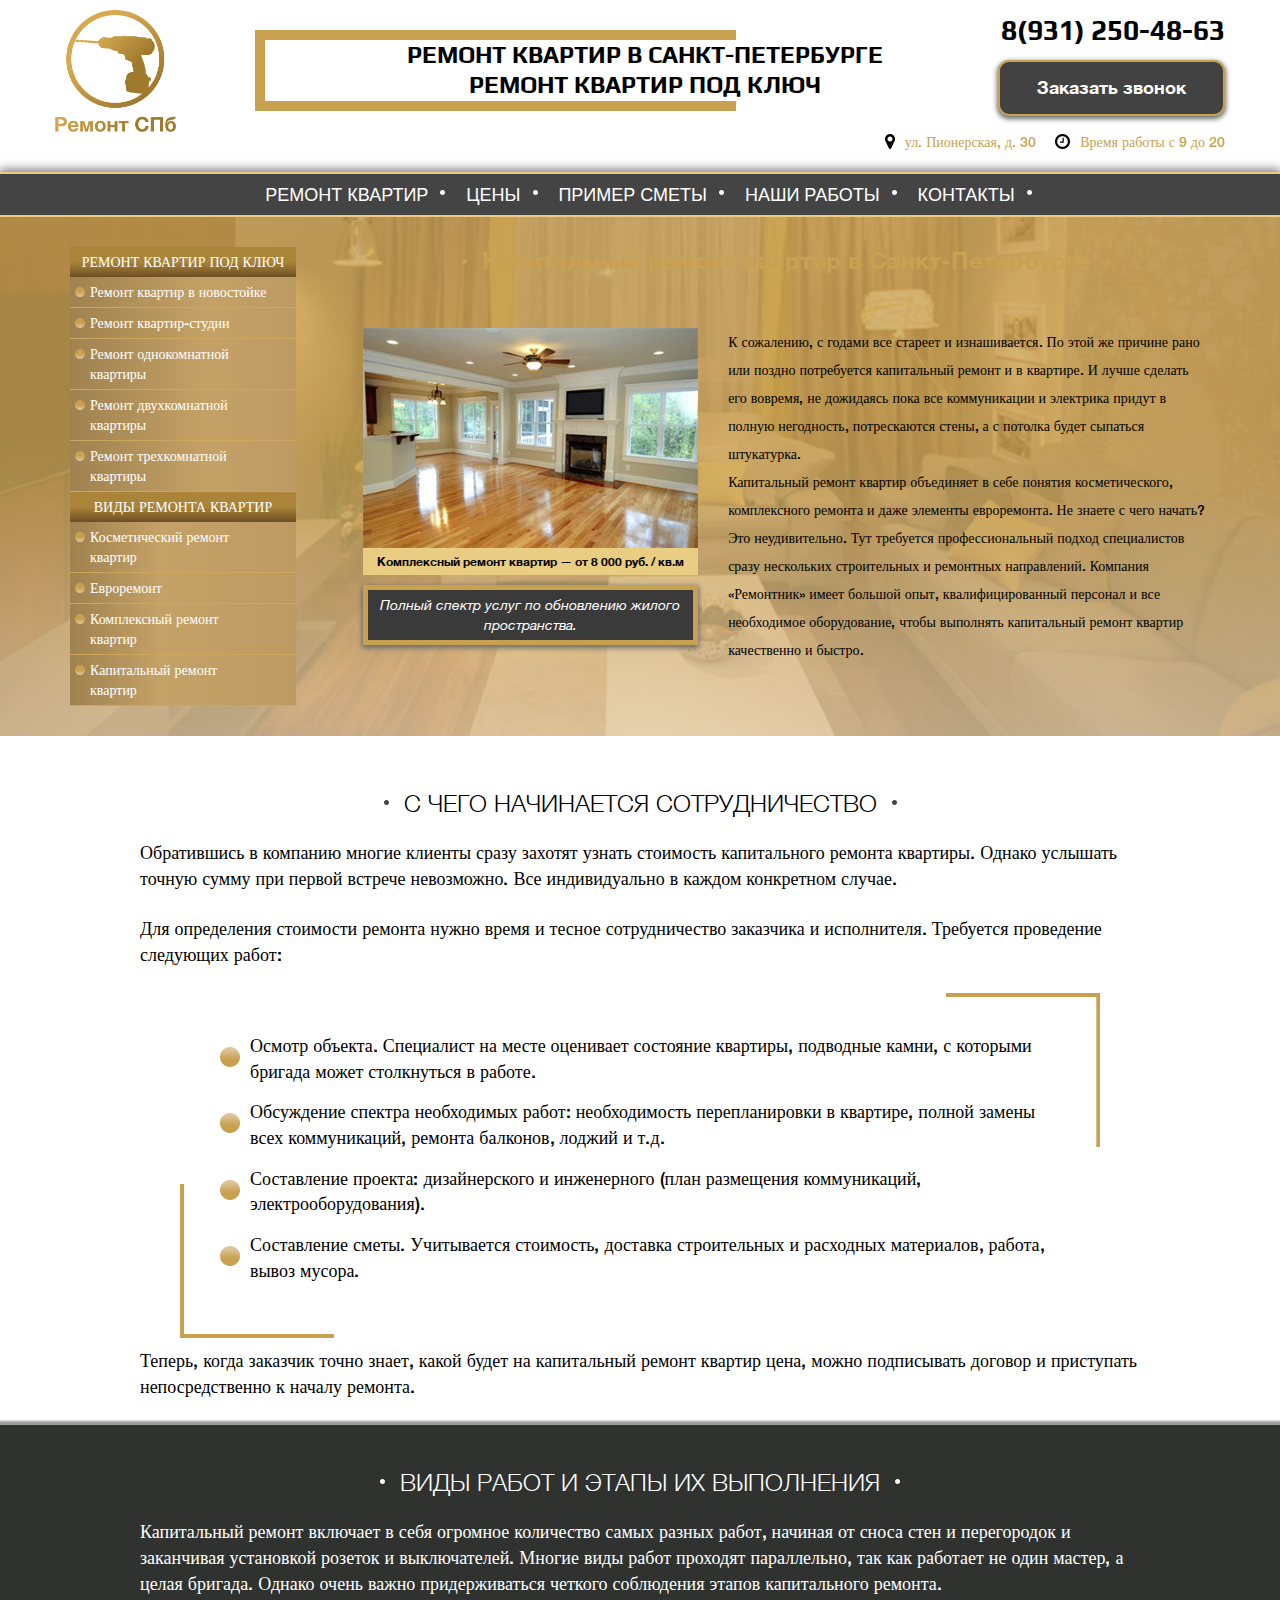
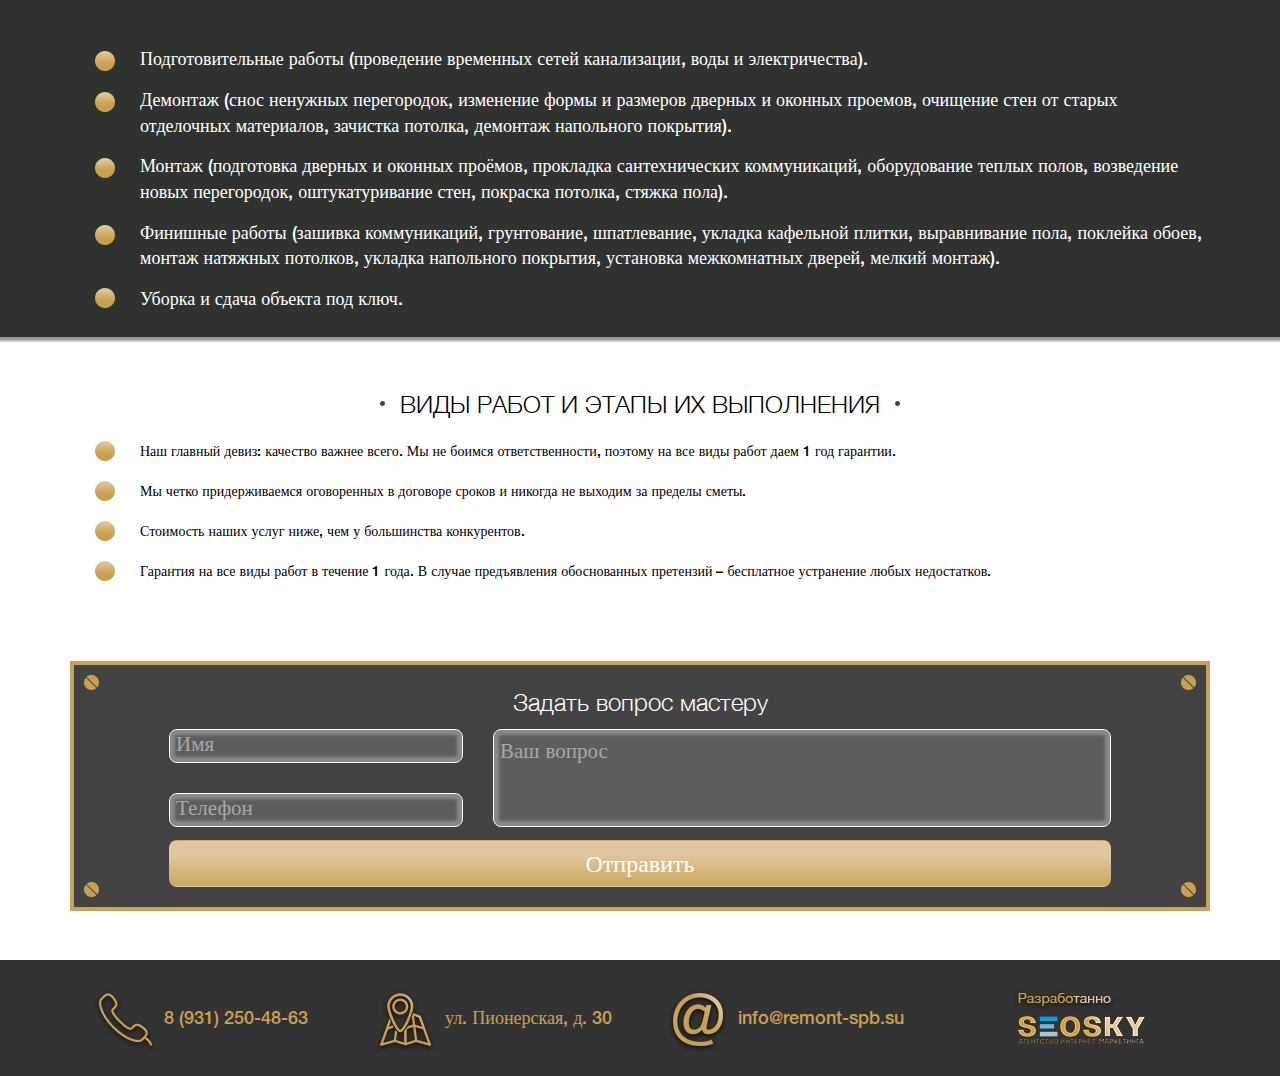
<file: capital-repair.html>
<!DOCTYPE html>
<html lang="en">
  <head>
    <meta charset="utf-8">
    <meta http-equiv="X-UA-Compatible" content="IE=edge">
    <meta name="viewport" content="width=device-width, initial-scale=1">
    <!-- The above 3 meta tags *must* come first in the head; any other head content must come *after* these tags -->
    <title>Капитальный ремонт</title>
    <link href='https://fonts.googleapis.com/css?family=Play:400,700&subset=latin,cyrillic' rel='stylesheet' type='text/css'>
    <link href='https://fonts.googleapis.com/css?family=Yeseva+One&subset=latin,cyrillic' rel='stylesheet' type='text/css'>
    <link href="css/bootstrap.min.css" rel="stylesheet">
    <link rel="stylesheet" href="css/style.css">

    <!-- HTML5 shim and Respond.js for IE8 support of HTML5 elements and media queries -->
    <!-- WARNING: Respond.js doesn't work if you view the page via file:// -->
    <!--[if lt IE 9]>
      <script src="https://oss.maxcdn.com/html5shiv/3.7.2/html5shiv.min.js"></script>
      <script src="https://oss.maxcdn.com/respond/1.4.2/respond.min.js"></script>
    <![endif]-->
  </head>
  <body>
    <div class="wrapper">
      <header>
        <div class="container">
          <div class="row">
            <div class="col-md-2">
              <div class="header__logo">
                <a href="index.html"><img src="img/pic/logo.png" alt="Ремонт квартир СПб"></a>
              </div>
            </div>
            <div class="col-md-7">
              <div class="header__title">
                <p>РЕМОНТ КВАРТИР В САНКТ-ПЕТЕРБУРГЕ РЕМОНТ КВАРТИР ПОД КЛЮЧ</p>
              </div>
            </div>
            <div class="col-md-3">
              <div class="header__phone">
                <p>8(931) 250-48-63</p>
                <button>Заказать звонок</button>
              </div>
            </div>
          </div>
          <div class="header__address">
                <p><span>ул. Пионерская, д. 30</span>
                <span>Время работы с 9 до 20</span></p>
              </div>
          </div>
          <div class="header__nav">
            <div class="container">
              <div class="row">
                <div class="col-md-12">
                  <ul>
                    <li><a href="#">РЕМОНТ КВАРТИР</a></li>
                    <li><a href="#">ЦЕНЫ</a></li>
                    <li><a href="#">ПРИМЕР СМЕТЫ</a></li>
                    <li><a href="#">НАШИ РАБОТЫ</a></li>
                    <li><a href="#">КОНТАКТЫ</a></li>
                  </ul>
                </div>
              </div>
            </div>
          </div>
            <div class="mobile__nav">
              <nav class="navbar navbar-default navbar-static-top" role="navigation">
                <div class="navbar-header">
                  <button type="button" class="navbar-toggle collapsed" data-toggle="collapse" data-target="#bs-example-navbar-collapse-1">
                    <span class="icon-bar"></span>
                    <span class="icon-bar"></span>
                    <span class="icon-bar"></span>
                  </button>
                    <a class="navbar-brand visible-xs" href="http://1zaicev.ru/">Меню</a>
                </div>
                <div class="navbar-collapse collapse" id="bs-example-navbar-collapse-1" style="height: 1px;">
                  <ul class="nav navbar-nav">
                    <li>
                      <a href="#">РЕМОНТ КВАРТИР</a>
                    </li>
                    <li>
                      <a href="#">ЦЕНЫ</a>
                    </li>
                    <li>
                      <a href="#">ПРИМЕР СМЕТЫ</a>
                    </li>
                    <li>
                      <a href="#">НАШИ РАБОТЫ</a>
                    </li>
                    <li>
                      <a href="#">КОНТАКТЫ</a>
                    </li>
                  </ul>
                </div>
              </nav>
            </div>
      </header>
      <main class="main">
      <section class="inner-nav">
        <div class="container">
          <div class="row">
            <div class="col-md-3">
              <aside>
                <ul>
                  <li>ремонт квартир под ключ</li>
                  <li><a href="#">Ремонт квартир в новостойке</a></li>
                  <li><a href="#">Ремонт квартир-студии</a></li>
                  <li><a href="#">Ремонт однокомнатной<br> квартиры</a></li>
                  <li><a href="#">Ремонт двухкомнатной<br> квартиры</a></li>
                  <li><a href="#">Ремонт трехкомнатной<br> квартиры</a></li>
                </ul>
                <ul>
                  <li>ВИДЫ РЕМОНТА КВАРТИР</li>
                  <li><a href="#">Косметический ремонт<br> квартир</a></li>
                  <li><a href="#">Евроремонт</a></li>
                  <li><a href="#">Комплексный ремонт<br> квартир</a></li>
                  <li><a href="#">Капитальный ремонт<br> квартир</a></li>
                </ul>
              </aside>
            </div>
            <div class="col-md-9">
              <div class="capital-repair-info">
              <h1>Капитальный ремонт квартир в Санкт-Петербурге</h1>
                <div class="row">
                  <div class="col-md-5">
                    <div class="capital-repair-info-img">
                      <figure>
                        <img src="img/pic/capital/img.jpg" alt="Фото">
                        <figcaption>Комплексный ремонт квартир — от 8 000 руб. / кв.м</figcaption>
                     </figure>
                     <div class="capital-repair-info-img-adv">
                       <p>Полный спектр услуг по обновлению жилого пространства.</p>
                     </div>
                    </div>
                  </div>
                  <div class="col-md-7">
                    <div class="capital-repair-info-text">
                      <p>К сожалению, с годами все стареет и изнашивается. По этой же причине рано или поздно потребуется капитальный ремонт и в квартире. И лучше сделать его вовремя, не дожидаясь пока все коммуникации и электрика придут в полную негодность, потрескаются стены, а с потолка будет сыпаться штукатурка.</p>
                      <p>Капитальный ремонт квартир объединяет в себе понятия косметического, комплексного ремонта и даже элементы евроремонта. Не знаете с чего начать? Это неудивительно. Тут требуется профессиональный подход специалистов сразу нескольких строительных и ремонтных направлений. Компания «Ремонтник» имеет большой опыт, квалифицированный персонал и все необходимое оборудование, чтобы выполнять капитальный ремонт квартир качественно и быстро.</p>
                    </div>
                  </div>
                </div>
              </div>
            </div>
          </div>
        </div>
      </section>
      <section class="capital-repair-coop">
        <div class="container">
          <p class="capital-repair-coop-title">С ЧЕГО НАЧИНАЕТСЯ СОТРУДНИЧЕСТВО</p>
          <p>Обратившись в компанию многие клиенты сразу захотят узнать стоимость капитального ремонта квартиры. Однако услышать точную сумму при первой встрече невозможно. Все индивидуально в каждом конкретном случае.</p>
          <p>Для определения стоимости ремонта нужно время и тесное сотрудничество заказчика и исполнителя. Требуется проведение следующих работ:</p>
          <ul>
            <li>Осмотр объекта. Специалист на месте оценивает состояние квартиры, подводные камни, с которыми бригада может столкнуться в работе.</li>
            <li>Обсуждение спектра необходимых работ: необходимость перепланировки в квартире, полной замены всех коммуникаций, ремонта балконов, лоджий и т.д.</li>
            <li>Составление проекта: дизайнерского и инженерного (план размещения коммуникаций, электрооборудования).</li>
            <li>Составление сметы. Учитывается стоимость, доставка строительных и расходных материалов, работа, вывоз мусора.</li>
          </ul>
          <p>Теперь, когда заказчик точно знает, какой будет на капитальный ремонт квартир цена, можно подписывать договор и приступать непосредственно к началу ремонта.</p>
        </div>
      </section>
      <section class="capital-repair-type-of-work">
        <div class="container">
          <p class="capital-repair-type-of-work-title">ВИДЫ РАБОТ И ЭТАПЫ ИХ ВЫПОЛНЕНИЯ</p>
          <p>Капитальный ремонт включает в себя огромное количество самых разных работ, начиная от сноса стен и перегородок и заканчивая установкой розеток и выключателей. Многие виды работ проходят параллельно, так как работает не один мастер, а целая бригада. Однако очень важно придерживаться четкого соблюдения этапов капитального ремонта.</p>
          <ul>
            <li>Подготовительные работы (проведение временных сетей канализации, воды и электричества).</li>
            <li>Демонтаж (снос ненужных перегородок, изменение формы и размеров дверных и оконных проемов, очищение стен от старых отделочных материалов, зачистка потолка, демонтаж напольного покрытия).</li>
            <li>Монтаж (подготовка дверных и оконных проёмов, прокладка сантехнических коммуникаций, оборудование теплых полов, возведение новых перегородок, оштукатуривание стен, покраска потолка, стяжка пола).</li>
            <li>Финишные работы (зашивка коммуникаций, грунтование, шпатлевание, укладка кафельной плитки, выравнивание пола, поклейка обоев, монтаж натяжных потолков, укладка напольного покрытия, установка межкомнатных дверей, мелкий монтаж).</li>
            <li>Уборка и сдача объекта под ключ.</li>
          </ul>
        </div>
      </section>
      <section class="capital-repair-advantages">
        <div class="container">
          <p class="capital-repair-advantages-title">ВИДЫ РАБОТ И ЭТАПЫ ИХ ВЫПОЛНЕНИЯ</p>
          <ul>
            <li>Наш главный девиз: качество важнее всего. Мы не боимся ответственности, поэтому на все виды работ даем 1 год гарантии.</li>
            <li>Мы четко придерживаемся оговоренных в договоре сроков и никогда не выходим за пределы сметы.</li>
            <li>Стоимость наших услуг ниже, чем у большинства конкурентов.</li>
            <li>Гарантия на все виды работ в течение 1 года. В случае предъявления обоснованных претензий – бесплатное устранение любых недостатков.</li>
          </ul>
          <form action="" class="pre-footer-form">
              <p>Задать вопрос мастеру</p>
              <div class="row">
                <div class="col-md-4">
                  <input type="text" placeholder="Имя">
                  <input type="text" placeholder="Телефон">
                </div>
                <div class="col-md-8">
                  <textarea name="" id="" placeholder="Ваш вопрос"></textarea>
                </div>
              </div>
              <div class="pre-footer-form__btn-skin">
                <input type="submit" value="Отправить">
              </div>
            </form>
        </div>
      </section>
      </main>
    </div>
    <footer>
      <div class="container">
        <div class="row">
          <div class="col-md-3">
            <div class="footer__phone">
              <span>8 (931) 250-48-63</span>
            </div>
          </div>
          <div class="col-md-3">
            <div class="footer__address">
              <span>ул. Пионерская, д. 30</span>
            </div>
          </div>
          <div class="col-md-3">
            <div class="footer__mail">
              <a href="mailto:info@remont-spb.su">info@remont-spb.su</a>
            </div>
          </div>
          <div class="col-md-3">
            <div class="footer__seosky-logo">
              <a href="http://seosky.su" target="_blank"><img src="img/icon-footer-seosky.png" alt="SeoSky"></a>
            </div>
          </div>
        </div>
      </div>
    </footer>
    <!-- jQuery (necessary for Bootstrap's JavaScript plugins) -->
    <script src="https://ajax.googleapis.com/ajax/libs/jquery/1.11.3/jquery.min.js"></script>
    <!-- Include all compiled plugins (below), or include individual files as needed -->
    <script src="js/bootstrap.min.js"></script>
  </body>
</html>
</file>
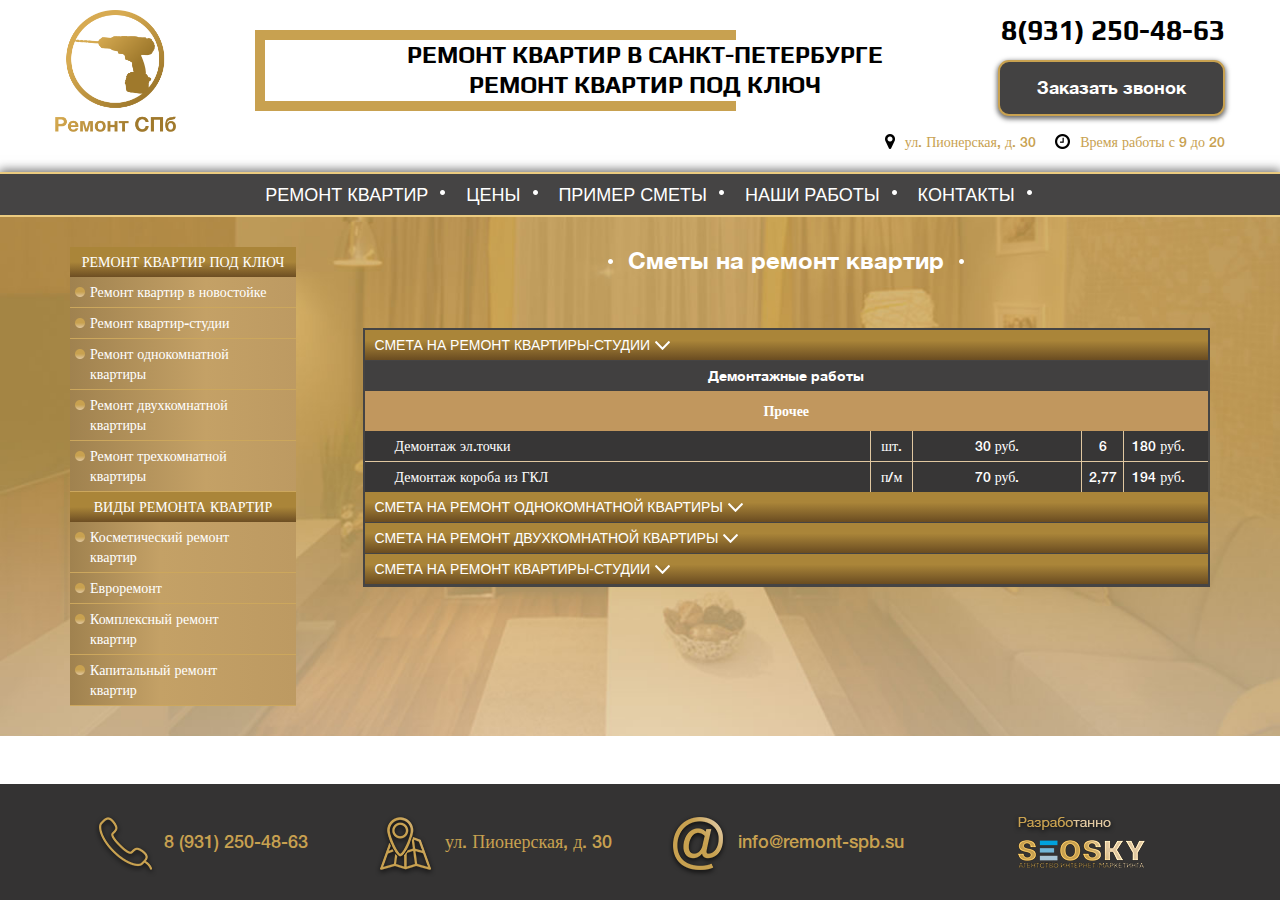
<file: ceni.html>
<!DOCTYPE html>
<html lang="en">
  <head>
    <meta charset="utf-8">
    <meta http-equiv="X-UA-Compatible" content="IE=edge">
    <meta name="viewport" content="width=device-width, initial-scale=1">
    <!-- The above 3 meta tags *must* come first in the head; any other head content must come *after* these tags -->
    <title>Капитальный ремонт</title>
    <link href='https://fonts.googleapis.com/css?family=Play:400,700&subset=latin,cyrillic' rel='stylesheet' type='text/css'>
    <link href='https://fonts.googleapis.com/css?family=Yeseva+One&subset=latin,cyrillic' rel='stylesheet' type='text/css'>
    <link href="css/bootstrap.min.css" rel="stylesheet">
    <link rel="stylesheet" href="css/style.css">

    <!-- HTML5 shim and Respond.js for IE8 support of HTML5 elements and media queries -->
    <!-- WARNING: Respond.js doesn't work if you view the page via file:// -->
    <!--[if lt IE 9]>
      <script src="https://oss.maxcdn.com/html5shiv/3.7.2/html5shiv.min.js"></script>
      <script src="https://oss.maxcdn.com/respond/1.4.2/respond.min.js"></script>
    <![endif]-->
  </head>
  <body>
    <div class="wrapper">
      <header>
        <div class="container">
          <div class="row">
            <div class="col-md-2">
              <div class="header__logo">
                <a href="index.html"><img src="img/pic/logo.png" alt="Ремонт квартир СПб"></a>
              </div>
            </div>
            <div class="col-md-7">
              <div class="header__title">
                <p>РЕМОНТ КВАРТИР В САНКТ-ПЕТЕРБУРГЕ РЕМОНТ КВАРТИР ПОД КЛЮЧ</p>
              </div>
            </div>
            <div class="col-md-3">
              <div class="header__phone">
                <p>8(931) 250-48-63</p>
                <button>Заказать звонок</button>
              </div>
            </div>
          </div>
          <div class="header__address">
                <p><span>ул. Пионерская, д. 30</span>
                <span>Время работы с 9 до 20</span></p>
              </div>
          </div>
          <div class="header__nav">
            <div class="container">
              <div class="row">
                <div class="col-md-12">
                  <ul>
                    <li><a href="#">РЕМОНТ КВАРТИР</a></li>
                    <li><a href="#">ЦЕНЫ</a></li>
                    <li><a href="#">ПРИМЕР СМЕТЫ</a></li>
                    <li><a href="#">НАШИ РАБОТЫ</a></li>
                    <li><a href="#">КОНТАКТЫ</a></li>
                  </ul>
                </div>
              </div>
            </div>
          </div>
            <div class="mobile__nav">
              <nav class="navbar navbar-default navbar-static-top" role="navigation">
                <div class="navbar-header">
                  <button type="button" class="navbar-toggle collapsed" data-toggle="collapse" data-target="#bs-example-navbar-collapse-1">
                    <span class="icon-bar"></span>
                    <span class="icon-bar"></span>
                    <span class="icon-bar"></span>
                  </button>
                    <a class="navbar-brand visible-xs" href="http://1zaicev.ru/">Меню</a>
                </div>
                <div class="navbar-collapse collapse" id="bs-example-navbar-collapse-1" style="height: 1px;">
                  <ul class="nav navbar-nav">
                    <li>
                      <a href="#">РЕМОНТ КВАРТИР</a>
                    </li>
                    <li>
                      <a href="#">ЦЕНЫ</a>
                    </li>
                    <li>
                      <a href="#">ПРИМЕР СМЕТЫ</a>
                    </li>
                    <li>
                      <a href="#">НАШИ РАБОТЫ</a>
                    </li>
                    <li>
                      <a href="#">КОНТАКТЫ</a>
                    </li>
                  </ul>
                </div>
              </nav>
            </div>
      </header>
      <main class="main">
      <section class="inner-nav">
        <div class="container">
          <div class="row">
            <div class="col-md-3">
              <aside>
                <ul>
                  <li>ремонт квартир под ключ</li>
                  <li><a href="#">Ремонт квартир в новостойке</a></li>
                  <li><a href="#">Ремонт квартир-студии</a></li>
                  <li><a href="#">Ремонт однокомнатной<br> квартиры</a></li>
                  <li><a href="#">Ремонт двухкомнатной<br> квартиры</a></li>
                  <li><a href="#">Ремонт трехкомнатной<br> квартиры</a></li>
                </ul>
                <ul>
                  <li>ВИДЫ РЕМОНТА КВАРТИР</li>
                  <li><a href="#">Косметический ремонт<br> квартир</a></li>
                  <li><a href="#">Евроремонт</a></li>
                  <li><a href="#">Комплексный ремонт<br> квартир</a></li>
                  <li><a href="#">Капитальный ремонт<br> квартир</a></li>
                </ul>
              </aside>
            </div>
            <div class="col-md-9">
              <div class="price-page__price-table">
              <h1>Сметы на ремонт квартир</h1>
                <div class="price-page__price-table-link-block">
                  <div class="price-page__price-table-link-skin">
                    <a href="#">Смета на ремонт квартиры-студии</a>
                  </div>
                  <div class="price-page__price-table-hidden">
                  <table>
                      <thead>
                        <tr>
                          <th>Демонтажные работы</th>
                        </tr>
                      </thead>
                      <tbody>
                        <tr>
                          <td>
                            <table>
                              <thead>
                                <tr>
                                  <th colspan="5">Прочее</th>
                                </tr>
                              </thead>
                              <tbody>
                                <tr>
                                  <td>Демонтаж эл.точки</td>
                                  <td>шт.</td>
                                  <td>30 руб.</td>
                                  <td>6</td>
                                  <td>180 руб.</td>
                                </tr>
                                <tr>
                                  <td>Демонтаж короба из ГКЛ</td>
                                  <td>п/м</td>
                                  <td>70 руб.</td>
                                  <td>2,77</td>
                                  <td>194 руб.</td>
                                </tr>
                              </tbody>
                            </table>
                          </td>
                        </tr>
                      </tbody>
                    </table>
                    </div>
                  <div class="price-page__price-table-link-skin">
                    <a href="#">Смета на ремонт однокомнатной квартиры</a>
                  </div>
                  <div class="price-page__price-table-link-skin">
                    <a href="#">Смета на ремонт двухкомнатной квартиры</a>
                  </div>
                  <div class="price-page__price-table-link-skin">
                    <a href="#">Смета на ремонт квартиры-студии</a>
                  </div>
                </div>
              </div>
            </div>
          </div>
        </div>
      </section>
      </main>
    </div>
    <footer>
      <div class="container">
        <div class="row">
          <div class="col-md-3">
            <div class="footer__phone">
              <span>8 (931) 250-48-63</span>
            </div>
          </div>
          <div class="col-md-3">
            <div class="footer__address">
              <span>ул. Пионерская, д. 30</span>
            </div>
          </div>
          <div class="col-md-3">
            <div class="footer__mail">
              <a href="mailto:info@remont-spb.su">info@remont-spb.su</a>
            </div>
          </div>
          <div class="col-md-3">
            <div class="footer__seosky-logo">
              <a href="http://seosky.su" target="_blank"><img src="img/icon-footer-seosky.png" alt="SeoSky"></a>
            </div>
          </div>
        </div>
      </div>
    </footer>
    <!-- jQuery (necessary for Bootstrap's JavaScript plugins) -->
    <script src="https://ajax.googleapis.com/ajax/libs/jquery/1.11.3/jquery.min.js"></script>
    <!-- Include all compiled plugins (below), or include individual files as needed -->
    <script src="js/bootstrap.min.js"></script>
  </body>
</html>
</file>
<file: css/style.css>
/*Правила для карусели*/
/*
 *  Core Owl Carousel CSS File
 *  v1.3.3
 */

/* clearfix */
.owl-carousel .owl-wrapper:after {
  content: ".";
  display: block;
  clear: both;
  visibility: hidden;
  line-height: 0;
  height: 0;
}
/* display none until init */
.owl-carousel{
  display: none;
  position: relative;
  width: 100%;
  -ms-touch-action: pan-y;
}
.owl-carousel .owl-wrapper{
  display: none;
  position: relative;
  -webkit-transform: translate3d(0px, 0px, 0px);
}
.owl-carousel .owl-wrapper-outer{
  overflow: hidden;
  position: relative;
  width: 100%;
}
.owl-carousel .owl-wrapper-outer.autoHeight{
  -webkit-transition: height 500ms ease-in-out;
  -moz-transition: height 500ms ease-in-out;
  -ms-transition: height 500ms ease-in-out;
  -o-transition: height 500ms ease-in-out;
  transition: height 500ms ease-in-out;
}

.owl-carousel .owl-item{
  float: left;
}
.owl-controls .owl-page,
.owl-controls .owl-buttons div{
  cursor: pointer;
}
.owl-controls {
  -webkit-user-select: none;
  -khtml-user-select: none;
  -moz-user-select: none;
  -ms-user-select: none;
  user-select: none;
  -webkit-tap-highlight-color: rgba(0, 0, 0, 0);
}

/* mouse grab icon */
.grabbing {
    cursor:url(grabbing.png) 8 8, move;
}

/* fix */
.owl-carousel  .owl-wrapper,
.owl-carousel  .owl-item{
  -webkit-backface-visibility: hidden;
  -moz-backface-visibility:    hidden;
  -ms-backface-visibility:     hidden;
  -webkit-transform: translate3d(0,0,0);
  -moz-transform: translate3d(0,0,0);
  -ms-transform: translate3d(0,0,0);
}


.owl-prev{
  position: absolute;
  top: 15%;
  left: -90px;
  background-image: url(../img/icon-slider-left.png);
  width: 74px;
  height: 116px;
}

.owl-next{
  position: absolute;
  top: 15%;
  right: -90px;
  background-image: url(../img/icon-slider-right.png);
  width: 74px;
  height: 116px;
}

.carousel-skin{
  width: 80%;
  height: 200px;
  margin: 0 auto;
  background-image: url(../img/bg-slider.png);
  padding-top: 20px;
  border-radius: 11px;
}

.owl-item img{
    width: 80%;
}

@font-face {
    font-family: HelveticaNeueMedium; /* Имя шрифта */
    src: url(../fonts/HelveticaNeue-Medium.otf); /* Путь к файлу со шрифтом */
}

@font-face {
    font-family: HelveticaNeueBold; /* Имя шрифта */
    src: url(../fonts/HelveticaNeueBold.ttf); /* Путь к файлу со шрифтом */
}

@font-face {
    font-family: HelveticaNeueLight; /* Имя шрифта */
    src: url(../fonts/HelveticaNeueLight.ttf); /* Путь к файлу со шрифтом */
}

@font-face {
    font-family: HelveticaNeueLightItalic; /* Имя шрифта */
    src: url(../fonts/HelveticaNeueLightItalic.ttf); /* Путь к файлу со шрифтом */
}

@font-face {
    font-family: HelveticaNeueItalic; /* Имя шрифта */
    src: url(../fonts/HelveticaNeueItalic.ttf); /* Путь к файлу со шрифтом */
}



html{
    height: 100%;
}

body{
    min-height: 100%;
    position: relative;
}

footer{
    position: absolute;
    bottom: 0;
    left: 0;
    width: 100%;
}

input, select, textarea, button{
    outline: none;
}

.wrapper{
    padding-bottom: 115px;
}

h1{
    font-family: HelveticaNeueBold;
    font-size: 24px;
    color: #c8a151;
    margin: 0;
    margin-bottom: 55px;
    position: relative;
    display: inline-block;
}

h1:after, h1:before{
    content: "";
    display: block;
    width: 5px;
    height: 5px;
    background-image: url(../img/icon-little-yellow-dot.png);
    position: absolute;
    top: 12px;
}

h1:after{
    right: -20px;
}

h1:before{
    left: -20px;
}

/* main page */

header > div.container{
    padding: 10px 0;
}

.header__logo img{
    width: 121px;
    height: 122px;
}

.header__title{
    position: relative;
    padding: 20px 0;
}

.header__title:after{
    content: "";
    display: block;
    width: 481px;
    height: 81px;
    background-image: url(../img/icon-header-title-border.png);
    position: absolute;
    top: 20px;
    left: 0;
}

.header__title p{
    font-family: 'Play', sans-serif;
    text-transform: uppercase;
    font-weight: bold;
    font-size: 24px;
    color: #000;
    text-align: center;
    padding: 10px 0 0 110px;
    margin-bottom: 0;
    line-height: 30px;
}

.header__phone{
    text-align: right;
}

.header__phone p{
    font-family: 'Play', sans-serif;
    font-weight: bold;
    font-size: 28px;
    color: #000;
}

.header__phone button{
    background-color: #434242;
    color: #fff;
    font-family: HelveticaNeueBold;
    font-weight: bold;
    font-size: 18px;
    border: 2px solid  #c8a150;
    width: 227px;
    padding: 13px 0;
    border-radius: 11px;
    -webkit-box-shadow: 0px 2px 5px 1px #6c6c6c;
    box-shadow: 0px 2px 5px 1px #6c6c6c;
}

.header__phone button:hover{
    background-color: #323232;
}

.header__address p{
    text-align: right;
    font-family: HelveticaNeueMedium;
    color: #c8a150;
}

.header__address p > span:last-child{
    margin-left: 40px;
}

.header__address p > span{
    position: relative;
}

.header__address p > span:after{
    content: "";
    display: block;
    position: absolute;
    top: 0;
}

.header__address p > span:first-child:after{
    background-image: url(../img/icon-header-marker.png);
    width: 10px;
    height: 15px;
    left: -20px;
}

.header__address p > span:last-child:after{
    background-image: url(../img/icon-header-clock.png);
    width: 15px;
    height: 15px;
    left: -25px;
}

.mobile__nav{
    display: none;
}

.header__nav{
    background-color: #454444;
    border-top: 2px solid  #ebcb80;
    border-bottom: 2px solid  #ebcb80;
    -webkit-box-shadow: -0px -1px 10px 1px #6c6c6c;
    box-shadow: -0px -1px 10px 1px #6c6c6c;
}

.header__nav ul{
    margin-bottom: 0;
    padding-left: 0;
    text-align: center;
}

.header__nav ul > li{
    display: inline-block;
    position: relative;
    padding: 9px 17px 6px 17px;
}

.header__nav ul > li:after{
    content: "";
    display: block;
    width: 5px;
    height: 5px;
    background-image: url(../img/icon-header-nav-delimiter.png);
    position: absolute;
    top: 16px;
    right: 0;

}

.header__nav ul > li a{
    font-family: Helvetica, sans-serif;
    font-size: 18px;
    color: #fff;
    text-transform: uppercase;
}

.header__nav ul > li a:hover{
    color: #cca96e;
    text-decoration: none;
}

.inner-nav{
    padding: 30px 0;
    background-image: url(../img/bg-header-inner-nav.jpg);
    -webkit-background-size: cover;
    background-size: cover;
    background-position: 80% 80%;
}

.inner-nav aside{
    width: 226px;
}

.inner-nav aside ul{
    list-style: none;
    padding-left: 0;
    margin-bottom: 0;
}

.inner-nav aside ul li:first-child{
    background: -moz-linear-gradient(top,  #aa8539 50%,#6d4e23 100%); /* FF3.6-15 */
    background: -webkit-linear-gradient(top,  #aa8539 50%,#6d4e23 100%); /* Chrome10-25,Safari5.1-6 */
    background: linear-gradient(to bottom,  #aa8539 50%,#6d4e23 100%); /* W3C, IE10+, FF16+, Chrome26+, Opera12+, Safari7+ */
    filter: progid:DXImageTransform.Microsoft.gradient( startColorstr='#aa8539', endColorstr='#6d4e23',GradientType=0 ); /* IE6-9 */
    text-transform: uppercase;
    font-family: HelveticaNeueMedium;
    color: #fff;
    text-align: center;
    padding: 5px 0;
    border-bottom: none;
}

.inner-nav aside ul li:first-child:after{
    display: none;
}

.inner-nav aside ul li{
    position: relative;
    padding: 5px 0;
    padding-left: 20px;
    border-bottom: 1px solid  #cca75d;
}

.inner-nav aside ul li:after{
    content: "";
    display: block;
    background-image: url(../img/icon-aside-nav-marker.png);
    position: absolute;
    top: 10px;
    left: 5px;
    width: 10px;
    height: 10px;
}

.inner-nav aside ul li a{
    font-family: HelveticaNeueMedium;
    color: #fff;
}

.inner-nav aside ul:first-child{
    background: #fefcea; /* Old browsers */
    background: -moz-linear-gradient(left,  #a0824f 0%, #c4a166 60%, #bd9a62 100%); /* FF3.6-15 */
    background: -webkit-linear-gradient(left,  #a0824f 0%, #c4a166 60%,#bd9a62 100%); /* Chrome10-25,Safari5.1-6 */
    background: linear-gradient(to right,  #a0824f 0%, #c4a166 60%,#bd9a62 100%); /* W3C, IE10+, FF16+, Chrome26+, Opera12+, Safari7+ */
    filter: progid:DXImageTransform.Microsoft.gradient( startColorstr='#a0824f', endColorstr='#bd9a62',GradientType=0 ); /* IE6-9 */
}

.inner-nav aside ul:last-child{
    background: #fefcea; /* Old browsers */
    background: -moz-linear-gradient(left,  #a0824f 0%, #c4a166 40%, #bd9a62 100%); /* FF3.6-15 */
    background: -webkit-linear-gradient(left,  #a0824f 0%, #c4a166 40%,#bd9a62 100%); /* Chrome10-25,Safari5.1-6 */
    background: linear-gradient(to right,  #a0824f 0%, #c4a166 40%,#bd9a62 100%); /* W3C, IE10+, FF16+, Chrome26+, Opera12+, Safari7+ */
    filter: progid:DXImageTransform.Microsoft.gradient( startColorstr='#a0824f', endColorstr='#bd9a62',GradientType=0 ); /* IE6-9 */
}

.inner-nav__advertisement{
    background-color: #343130;
    border: 2px solid #c5a14a;
    border-radius: 10px;
    margin-top: 50px;
    -webkit-box-shadow: 0 0 10px 3px #5d4b2d;
    box-shadow: 0 0 10px 3px #5d4b2d;
    position: relative;
    border-radius: 11px;
    background: #2f2b29; /* Old browsers */
    background: -moz-linear-gradient(left,  #2f2b29 0%, #464347 100%); /* FF3.6-15 */
    background: -webkit-linear-gradient(left,  #2f2b29 0%, #464347 100%); /* Chrome10-25,Safari5.1-6 */
    background: linear-gradient(to right,  #2f2b29 0%, #464347 100%); /* W3C, IE10+, FF16+, Chrome26+, Opera12+, Safari7+ */
    filter: progid:DXImageTransform.Microsoft.gradient( startColorstr='#2f2b29', endColorstr='#464347',GradientType=0 ); /* IE6-9 */
}

.inner-nav__advertisement:after, .inner-nav__advertisement:before{
    content: "";
    display: block;
    background-image: url(../img/icon-main-page-screw.png);
    width: 15px;
    height: 15px;
    position: absolute;
    top: 5px;
}

.inner-nav__advertisement:after{
    left: 5px;
}

.inner-nav__advertisement:before{
    right: 5px;
}

.inner-nav__advertisement p{
    font-family: HelveticaNeueBold;
    color: #ebcb80;
    font-size: 28px;
    text-transform: uppercase;
    text-align: center;
    padding: 20px 0;
    margin-bottom: 0;
    position: relative;
}
.inner-nav__advertisement p:after, .inner-nav__advertisement p:before{
    content: "";
    display: block;
    background-image: url(../img/icon-main-page-screw.png);
    width: 15px;
    height: 15px;
    position: absolute;
    bottom: 5px;
}

.inner-nav__advertisement p:after{
    left: 5px;
}

.inner-nav__advertisement p:before{
    right: 5px;
}

.make-request{
    background-color: #414040;
    border-top: 2px solid #ebcb80;
    border-bottom: 2px solid #ebcb80;
    -webkit-box-shadow: 0 2px 10px 4px #7c7c7c;
    box-shadow: 0 2px 10px 4px #7c7c7c;
    position: relative;
    text-align: center;
}

.make-request-skin{
    position: relative;
}

.make-request-skin:after, .make-request-skin:before{
    content: "";
    display: block;
    background-image: url(../img/icon-main-page-screw.png);
    width: 15px;
    height: 15px;
    position: absolute;
    top: 20px;
}

.make-request-skin:after{
    left: 0;
}

.make-request-skin:before{
    right: 0;
}

.make-request p, .make-request form{
    display: inline-block;
    vertical-align: middle;
}

.make-request p{
    text-transform: uppercase;
    font-size: 24px;
    font-family: HelveticaNeueMedium;
    color: #c8a151;
    margin-bottom: 0;
    padding-right: 20px;
}

.make-request form input, .make-request__btn-skin{
    display: inline-block;
}

.make-request form input{
    width: 170px;
    border: 2px solid  #ebcb80;
    padding: 5px;
}


.make-request form input::-webkit-input-placeholder {color:#9c7525;font-family: HelveticaNeueMedium;}
.make-request form input::-moz-placeholder          {color:#9c7525;font-family: HelveticaNeueMedium;}/* Firefox 19+ */
.make-request form input:-moz-placeholder           {color:#9c7525;font-family: HelveticaNeueMedium;}/* Firefox 18- */
.make-request form input:-ms-input-placeholder      {color:#9c7525;font-family: HelveticaNeueMedium;}


.make-request__btn-skin input[type=submit]{
    background: -webkit-linear-gradient(#d2b172 5%, #9c7525 100%);
    background: -o-linear-gradient(#d2b172 5%, #9c7525 100%);
    background: linear-gradient(#d2b172 5%, #9c7525 100%); /* FF3.6-15 */ /* Chrome10-25,Safari5.1-6 */ /* W3C, IE10+, FF16+, Chrome26+, Opera12+, Safari7+ */
    filter: progid:DXImageTransform.Microsoft.gradient( startColorstr='#d2b172', endColorstr='#9c7525',GradientType=0 ); /* IE6-9 */
    font-family: HelveticaNeueBold;
    color: #fff;
}

.make-request__btn-skin input[type=submit]:hover{
    webkit-box-shadow:inset 0 0 10px 3px #473611;
    box-shadow:inset 0 0 10px 3px #473611;
}

.make-request form{
    padding: 10px 0;
}

.how-we-do{
    padding: 50px 0;
    text-align: center;
}

.how-we-do__title{
    font-family: HelveticaNeueBold;
    font-size: 24px;
    color: #c8a151;
    text-align: center;
    margin-bottom: 15px;
    position: relative;
    display: inline-block;
}

.how-we-do__title:after{
    content: "";
    display: block;
    background-image: url(../img/icon-aside-nav-marker.png);
    position: absolute;
    top: 13px;
    left: -25px;
    width: 10px;
    height: 10px;
}

.how-we-do__title:before{
    content: "";
    display: block;
    background-image: url(../img/icon-aside-nav-marker.png);
    position: absolute;
    top: 13px;
    right: -25px;
    width: 10px;
    height: 10px;
}

.how-we-do__title + p{
    font-family: HelveticaNeueMedium;
    font-size: 18px;
    color: #000;
    width: 70%;
    margin: 0 auto;
}

.how-we-do__plan p{
    font-family: HelveticaNeueMedium;
    color: #000;
    position: absolute;
    bottom: 0;
    left: 0;
    text-align: center;
}

.how-we-do__title-plans-skin{
    text-align: left;
}

.how-we-do__plan{
    display: inline-block;
    width: 16%;
    height: 170px;
    position: relative;
    margin-right: 52px;
}

.how-we-do__plan:last-child{margin-right: 0;}

.how-we-do__plan:before{
    content: "";
    display: block;
    width: 51px;
    height: 23px;
    background-image: url(../img/icon-arrow-right-gold.png);
    position: absolute;
    top: 50%;
    right: -60px;
}

.how-we-do__plan:last-child:before{
    display: none;
}

.plan-a:after, .plan-b:after, .plan-c:after, .plan-d:after, .plan-e:after{
    content: "";
    display: block;
    position: absolute;
    top: 0;
    left: 0;
    bottom: 0;
    right: 0;
    margin: auto;
}

.plan-a:after{
    width: 44px;
    height: 49px;
    background-image: url(../img/icon-how-we-do-phone.png);
}

.plan-b:after{
    width: 42px;
    height: 50px;
    background-image: url(../img/icon-how-we-do-worker.png);
}

.plan-c:after{
    width: 34px;
    height: 50px;
    background-image: url(../img/icon-how-we-do-paper.png);
}

.plan-d:after{
    width: 47px;
    height: 50px;
    background-image: url(../img/icon-how-we-do-worker-b.png);
}

.plan-e:after{
    width: 42px;
    height: 50px;
    background-image: url(../img/icon-how-we-do-worker-c.png);
}

.price-repair-apartaments{
    background-color: #3b3635;
    text-align: center;
    padding: 30px 0;
}

.price-repair-apartaments__title{
    font-family: HelveticaNeueLight;
    font-size: 24px;
    color: #c2a15e;
    display: inline-block;
    position: relative;
}

.price-repair-apartaments__title:after, .price-repair-apartaments__title:before{
    content: "";
    display: block;
    background-image: url(../img/icon-aside-nav-marker.png);
    position: absolute;
    top: 13px;
    width: 10px;
    height: 10px;
}

.price-repair-apartaments__title:after{
    right: -25px;
}

.price-repair-apartaments__title:before{
    left: -25px;
}

.price-repair-apartaments__example-title{
    font-family: HelveticaNeueBold;
    font-size: 16px;
    color: #2d2c2c;
    background-color: #e7c97f;
    border-radius: 15px;
    padding: 5px 0;
}

.price-repair-apartaments__example-img-skin{
    position: relative;
    text-align: center;
}

.price-repair-apartaments__example-img-skin:after{
    content: "";
    display: block;
    width: 260px;
    height: 180px;
    background-image: url(../img/icon-price-repair-apartaments-border.png);
    position: absolute;
    top: 0;
    left: 0;
}

.price-repair-apartaments__example-img-skin img{
    width: 85%;
    margin: 15px auto;
}

.price-repair-apartaments__example-price{
    font-family: HelveticaNeueBold;
    font-size: 18px;
    color: #d8b776;
}

.price-repair-apartaments__example-info{
    font-family: HelveticaNeueMedium;
    color: #d8b776;
    border-top: 1px solid #e9c783;
    border-bottom: 1px solid #e9c783;
    padding: 10px 0;
    width: 80%;
    margin: 0 auto;
    height: 120px;
    overflow: hidden;
}

.coffee-meet{
    padding-top: 30px;
    padding-bottom: 20px;
    background-image: url(../img/bg-coffee-meet.jpg);
    -webkit-background-size: cover;
    background-size: cover;
    background-position: 50%;
    text-align: center;
}

.coffee-meet__title{
    font-family: 'Yeseva One', cursive;
    font-size: 24px;
    color: #2d2c2c;
    margin-bottom: 15px;
    text-align: center;
    position: relative;
    display: inline-block;
}

.coffee-meet__title:after, .coffee-meet__title:before{
    content: "";
    display: block;
    width: 5px;
    height: 5px;
    background-image: url(../img/icon-black-marker.png);
    position: absolute;
    top: 14px;
}

.coffee-meet__title:after{
    left: -20px;
}

.coffee-meet__title:before{
    right: -20px;
}

.coffee-meet__title + p{
    font-family: 'Yeseva One', cursive;
    color: #2d2c2c;
    text-align: center;
    margin-bottom: 35px;
}

.coffee-meet form{
    margin: 0 200px;
}

.coffee-meet form input[type=text]{
    width: 100%;
    border: 2px solid  #c8a150;
    background-color: #fff;
    padding: 5px;
}

.coffee-meet form input[type=text]::-webkit-input-placeholder {color:#797878;font-family: HelveticaNeueMedium;}
.coffee-meet form input[type=text]::-moz-placeholder          {color:#797878;font-family: HelveticaNeueMedium;}/* Firefox 19+ */
.coffee-meet form input[type=text]:-moz-placeholder           {color:#797878;font-family: HelveticaNeueMedium;}/* Firefox 18- */
.coffee-meet form input[type=text]:-ms-input-placeholder      {color:#797878;font-family: HelveticaNeueMedium;}


.coffee-meet__btn-skin input[type=submit]{
    background: -webkit-linear-gradient(#eeebe3 5%, #cca657 100%);
    background: -o-linear-gradient(#eeebe3 5%, #cca657 100%);
    background: linear-gradient(#eeebe3 5%, #cca657 100%); /* FF3.6-15 */ /* Chrome10-25,Safari5.1-6 */ /* W3C, IE10+, FF16+, Chrome26+, Opera12+, Safari7+ */
    filter: progid:DXImageTransform.Microsoft.gradient( startColorstr='#eeebe3', endColorstr='#cca657',GradientType=0 ); /* IE6-9 */
    font-family: HelveticaNeueBold;
    color: #fff;
    width: 70%;
    border: 2px solid  #c8a150;
    padding: 5px 0;
}

.coffee-meet__btn-skin input[type=submit]:hover{
    webkit-box-shadow:inset 0 0 7px 1px #473611;
    box-shadow:inset 0 0 7px 1px #473611;
}

.advantages{
    padding: 50px 0;
    text-align: center;
}

.advantages__title{
    font-family: HelveticaNeueLight;
    font-size: 24px;
    color: #000;
    text-align: center;
    position: relative;
    display: inline-block;
    margin-bottom: 80px;
}

.advantages__title:after, .advantages__title:before{
    content: "";
    display: block;
    width: 5px;
    height: 5px;
    background-image: url(../img/icon-black-marker.png);
    position: absolute;
    top: 14px;
}

.advantages__example{
    position: relative;
}

.advantages__example:after{
    content: "";
    display: block;
    position: absolute;
    bottom: -20px;
    margin: auto;
    background-image: url(../img/icon-advantages-wave.png);
    width: 311px;
    height: 8px;
}

.advantages > div > div:nth-of-type(1) > div:first-child .advantages__example:after{
    left: 70px;
}

.advantages > div > div:nth-of-type(1) > div:last-child .advantages__example:after{
    left: 170px;
}

.advantages > div > div:nth-of-type(2) > div:first-child .advantages__example:after{
    left: 70px;
}

.advantages > div > div:nth-of-type(2) > div:last-child .advantages__example:after{
    left: 170px;
}

.advantages__title:after{
    left: -20px;
}

.advantages__title:before{
    right: -20px;
}

.advantages__example-title{
    position: relative;
    font-family: HelveticaNeueMedium;
    font-size: 24px;
    color: #000;
    margin-bottom: 40px;
}

.advantages__example-title:before{
    content: "";
    display: block;
    position: absolute;
}

.advantages__example-title:before{
    background-image: url(../img/icon-advantages-wave.png);
    width: 311px;
    height: 8px;
    bottom: -90px;
    left: 0;
    top: 0;
    right: 0;
    margin: auto;
}

.advantages__example-title:after{
    content: "";
    display: block;
    position: absolute;
}

.advantages > div > div{
    margin-bottom: 60px;
}

.advantages > div > div > div:first-child .advantages__example-title:after{
    background-image: url(../img/icon-advantages-quality.png);
    width: 38px;
    height: 50px;
    top: -10px;
    left: 70px;
}

.advantages > div > div > div:nth-child(2) .advantages__example-title:after{
    background-image: url(../img/icon-advantages-man.png);
    width: 60px;
    height: 60px;
    top: -10px;
    left: 130px;
}

.advantages > div > div:nth-of-type(2) > div:first-child .advantages__example-title:after{
    background-image: url(../img/icon-advantages-coins.png);
    width: 39px;
    height: 39px;
    top:  -5px;
    left: 90px;
}

.advantages > div > div:nth-of-type(2) > div:last-child .advantages__example-title:after{
    background-image: url(../img/icon-advantages-pens.png);
    width: 45px;
    height: 45px;
    top:  -5px;
    left: 170px;
}

.advantages__example-title + p{
    font-family: HelveticaNeueMedium;
    color: #000;
    text-align: justify;
}

.portfolio-carousel{
    background-image: url(../img/bg-portfolio-carousel.jpg);
    -webkit-background-size: cover;
    background-size: cover;
    text-align: center;
    padding: 40px 0;
}

.portfolio-carousel__title{
    position: relative;
    display: inline-block;
    text-align: center;
    font-family: HelveticaNeueLight;
    font-size: 24px;
    color: #fff;
}

.portfolio-carousel__title:after, .portfolio-carousel__title:before {
    content: "";
    display: block;
    width: 5px;
    height: 5px;
    background-image: url(../img/icon-white-marker.png);
    position: absolute;
    top: 14px;
}

.portfolio-carousel__title:after {
    left: -20px;
}

.portfolio-carousel__title:before {
    right: -20px;
}

.steps-of-work{
    padding-top: 16px;
}

.steps-of-work__form{
    padding: 0 45px;
    margin-right: 100px;
    margin-left: 100px;
    background-color: #454444;
    border: 2px solid  #c8a150;
    -webkit-border-radius: 120px 120px 120px 120px;
    border-radius: 120px 120px 120px 120px;
    position: relative;
    -webkit-box-shadow: 0 3px 6px 3px #7d7d7d;
    box-shadow: 0 3px 6px 3px #7d7d7d;
}

.steps-of-work__form:after, .steps-of-work__form:before{
    content: "";
    display: block;
    width: 15px;
    height: 15px;
    background-image: url(../img/icon-main-page-screw.png);
    position: absolute;
    top: 36px;
}

.steps-of-work__form:after{
    left: 15px;
}

.steps-of-work__form:before{
    right: 15px;
}

.steps-of-work__form p{
    font-family: HelveticaNeueLight;
    font-size: 15px;
    color: #fff;
    padding: 35px 0;
}

.steps-of-work__form input[type=text]{
    display: inline-block;
    width: 49%;
    margin: 27px 0;
    padding: 8px 10px;
    border: 2px solid  #c8a150;
}

.steps-of-work__form input[type=text]:first-child{
    -webkit-border-radius: 120px 0 0 120px;
    border-radius: 120px 0 0 120px;
}

.steps-of-work__form input[type=text]:last-child{
    -webkit-border-radius: 0 120px 120px 0;
    border-radius: 0 120px 120px 0;
}

.steps-of-work__form input[type=submit]{
    background-color: #cfad69;
    color: #fff;
    font-family: HelveticaNeueBold;
    font-size: 18px;
    -webkit-border-radius: 120px 120px 120px 120px;
    border-radius: 120px 120px 120px 120px;
    margin: 27px 0;
    padding: 7px 0;
    width: 100%;
    border: none;
}

.steps-of-work__form input[type=submit]:hover{
    -webkit-box-shadow:inset 0 0 6px 4px #726347;
    box-shadow:inset 0 0 6px 4px #726347;
}

.steps-of-work__six-steps{
    text-align: center;
    padding: 50px 100px;
    background-color: #fdfdfd;
}

.steps-of-work__six-steps-title{
    font-family: HelveticaNeueLight;
    font-size: 24px;
    color: #000;
    position: relative;
    display: inline-block;
}

.steps-of-work__six-steps-title:after, .steps-of-work__six-steps-title:before {
    content: "";
    display: block;
    width: 5px;
    height: 5px;
    background-image: url(../img/icon-black-marker.png);
    position: absolute;
    top: 14px;
}

.steps-of-work__six-steps-title:before, .steps-of-work__six-steps-title:after{
    display: none;
}

.steps-of-work__six-steps-title + p{
    font-family: HelveticaNeueMedium;
    color: #000;
    font-size: 18px;
    margin-bottom: 45px;
}

.steps-of-work__six-steps ul{
    list-style: none;
    text-align: left;
    margin-bottom: 0;
    padding-bottom: 130px;
}

.steps-of-work__six-steps ul > li{
    position: relative;
    padding-left: 90px;
    font-family: HelveticaNeueMedium;
    font-size: 18px;
    color: #000;
}

.steps-of-work__six-steps ul > li:first-child, .steps-of-work__six-steps ul > li:nth-child(2), .steps-of-work__six-steps ul > li:nth-child(3){
    padding-bottom: 80px;
}

.steps-of-work__six-steps ul > li:nth-child(4){
    padding-bottom: 100px;
}

.steps-of-work__six-steps ul > li:nth-child(5){
    padding-bottom: 105px;
}

.steps-of-work__six-steps ul > li:after{
    content: "";
    display: block;
    position: absolute;
    left: 0;
}

.steps-of-work__six-steps ul > li:first-child:after{
    background-image: url(../img/icon-step-work-one.png);
    width: 48px;
    height: 94px;
    top: -10px;
    left: 10px;
}

.steps-of-work__six-steps ul > li:nth-child(2):after{
    background-image: url(../img/icon-step-work-two.png);
    width: 73px;
    height: 96px;
    top: -24px;
}

.steps-of-work__six-steps ul > li:nth-child(3):after{
    background-image: url(../img/icon-step-work-three.png);
    width: 73px;
    height: 98px;
    top: -12px;
}

.steps-of-work__six-steps ul > li:nth-child(4):after{
    background-image: url(../img/icon-step-work-four.png);
    width: 74px;
    height: 94px;
    top: -21px;
}

.steps-of-work__six-steps ul > li:nth-child(5):after{
    background-image: url(../img/icon-step-work-five.png);
    width: 73px;
    height: 96px;
    top: -35px;
}

.steps-of-work__six-steps ul > li:nth-child(6):after{
    background-image: url(../img/icon-step-work-six.png);
    width: 73px;
    height: 96px;
    top: -36px;
}

.steps-of-work__six-steps__conclusion{
    font-family: HelveticaNeueLightItalic;
    font-size: 28px;
    color: #000;
    position: relative;
    padding: 25px 0;
}

.steps-of-work__six-steps__conclusion:before, .steps-of-work__six-steps__conclusion:after{
    content: "";
    display: block;
    width: 311px;
    height: 8px;
    background-image: url(../img/icon-advantages-wave.png);
    position: absolute;
    top: 0;
    left: 0;
    right: 0;
    bottom: 0;
    margin: auto;
}

.steps-of-work__six-steps__conclusion:after{
    top: -120px;
}

.steps-of-work__six-steps__conclusion:before{
    bottom: -120px;
}

.pre-footer-form{
    background-color: #444343;
    padding: 20px 95px;
    border: 4px solid  #c7a258;
    position: relative;
    margin-top: 60px;
}

.pre-footer-form:after, .pre-footer-form:before{
    content: "";
    display: block;
    width: 15px;
    height: 15px;
    background-image: url(../img/icon-main-page-screw.png);
    position: absolute;
    bottom: 10px;
}

.pre-footer-form:after{
    left: 10px;
}

.pre-footer-form:before{
    right: 10px;
}

.pre-footer-form > p{
    font-family: HelveticaNeueLight;
    font-size: 24px;
    color: #fff;
    position: relative;
}

.pre-footer-form > p:after, .pre-footer-form > p:before{
    content: "";
    display: block;
    width: 15px;
    height: 15px;
    background-image: url(../img/icon-main-page-screw.png);
    position: absolute;
    top: -10px;
}

.pre-footer-form > p:after{
    left: -85px;
}

.pre-footer-form > p:before{
    right: -85px;
}

.pre-footer-form input[type=text], .pre-footer-form textarea{
    border-radius: 8px;
    padding: 6px;
    border: 1px solid  #fff;
    background-color: #5e5d5d;
    -webkit-box-shadow:inset 0 0 3px 5px #8a8989;
    box-shadow:inset 0 0 3px 5px #8a8989;
    width: 100%;
    color: #fff;
}

.pre-footer-form input[type=text]:first-child{
    margin-bottom: 30px;
}

.pre-footer-form textarea::-webkit-input-placeholder, .pre-footer-form input[type=text]::-webkit-input-placeholder {font-size: 21px; color:#a7a7a7;font-family: HelveticaNeueMedium;}
.pre-footer-form textarea::-moz-placeholder, .pre-footer-form input[type=text]::-moz-placeholder          {font-size: 21px; color:#a7a7a7;font-family: HelveticaNeueMedium;}/* Firefox 19+ */
.pre-footer-form textarea::-moz-placeholder, .pre-footer-form input[type=text]:-moz-placeholder           {font-size: 21px; color:#a7a7a7;font-family: HelveticaNeueMedium;}/* Firefox 18- */
.pre-footer-form textarea:-ms-input-placeholder, .pre-footer-form input[type=text]:-ms-input-placeholder      {font-size: 21px; color:#a7a7a7;font-family: HelveticaNeueMedium;}

.pre-footer-form textarea{
    width: 100%;
    min-width: 100%;
    max-width: 100%;
    height: 98px;
    min-height: 98px;
    max-height: 98px;
    resize: none;
}

.pre-footer-form__btn-skin{
    margin-top: 8px;
}

.pre-footer-form__btn-skin input[type=submit]{
    width: 100%;
    border: 1px solid transparent;
    color: #fff;
    padding: 5px 0;
    font-family: HelveticaNeueMedium;
    font-size: 24px;
    border-radius: 8px;
    background: #cca75d; /* Old browsers */
    background: -moz-linear-gradient(top, #dfc79f 30%, #cca75d 100%); /* FF3.6-15 */
    background: -webkit-linear-gradient(top,  #dfc79f 30%, #cca75d 100%); /* Chrome10-25,Safari5.1-6 */
    background: linear-gradient(to bottom,  #dfc79f 30%, #cca75d 100%); /* W3C, IE10+, FF16+, Chrome26+, Opera12+, Safari7+ */
    filter: progid:DXImageTransform.Microsoft.gradient( startColorstr='#dfc79f', endColorstr='#cca75d',GradientType=0 ); /* IE6-9 */
}

.pre-footer-form__btn-skin input[type=submit]:hover{
    color: #cca75d;
}

/* footer */

footer{
    background-color: #343333;
    padding: 30px 0;
    text-align: center;
}

footer span, footer a{
    font-family: HelveticaNeueMedium;
    font-size: 18px;
    color: #c8a150;
    position: relative;
    display: inline-block;
    padding: 15px 0;
    padding-left: 70px;
}

.footer__seosky-logo a{
    padding: 0;
}

footer a:hover{
    color: #c8a150;
}

.footer__phone span:after{
    content: "";
    display: block;
    background-image: url(../img/icon-footer-phone.png);
    width: 63px;
    height: 63px;
    position: absolute;
    top: 0;
    left: 0;
}

.footer__address span:after{
    content: "";
    display: block;
    background-image: url(../img/icon-footer-map.png);
    width: 61px;
    height: 63px;
    position: absolute;
    top: 0;
    left: 0;
}

.footer__mail a:after{
    content: "";
    display: block;
    background-image: url(../img/icon-footer-mail.png);
    width: 60px;
    height: 63px;
    position: absolute;
    top: 0;
    left: 0;
}

@media (max-width: 600px){

    .header__title p{
        border: 10px solid  #c8a150;
        padding-left: 0;
    }

    .header__title:after{
        display: none;
    }

}

@media (max-width: 767px){

    .header__logo, .header__phone{
        text-align: center;
    }

    .header__address p{
        text-align: center;
        margin-top: 15px;
    }

    .header__nav{
        display: none;
    }

    .mobile__nav{
        display: block;
    }

    .inner-nav__advertisement{
        margin-top: 20px;
    }

    .make-request form input{
        margin-bottom: 10px;
    }

    .make-request form input{
        width: 100%;
    }

    .make-request p{
        padding: 0 20px;
    }

    .advantages > div > div:nth-of-type(2) > div:last-child .advantages__example:after, .advantages > div > div:nth-of-type(1) > div:last-child .advantages__example:after{
        left: 0;
        width: 100%;
    }

    .steps-of-work__six-steps{
        padding-left: 10px;
        padding-right: 10px;
    }

    .how-we-do__plan{
        display: block;
        width: 100%;
        margin-bottom: 80px;
    }

    .how-we-do__plan:before{
        content: "";
        display: block;
        width: 23px;
        height: 51px;
        background-image: url(../img/icon-arrow-down-gold.png);
        position: absolute;
        top: 0;
        bottom: -280px;
        right: 0;
        left: 0;
        margin: auto;
    }

    .how-we-do__plan p{
        /*position: static;*/
        /*top: 0px;*/
        right: 0;
        margin: auto;
    }

    .how-we-do{
        padding-bottom: 0;
    }

    .price-repair-apartaments__title:before, .price-repair-apartaments__title:after{
        display: none;
    }

    .how-we-do__title + p{
        width: 100%;
    }

    .coffee-meet__title:before, .coffee-meet__title:after{
        display: none;
    }

    .coffee-meet form{
        margin: 0;
    }

    .coffee-meet form input[type=text]{
        margin-bottom: 10px;
    }

    .advantages{
        padding-bottom: 0;
    }

    .advantages > div > div{
        margin-bottom: 0;
    }

    .advantages > div > div > div:first-child .advantages__example-title:after, .advantages > div > div > div:nth-child(2) .advantages__example-title:after, .advantages > div > div:nth-of-type(2) > div:first-child .advantages__example-title:after, .advantages > div > div:nth-of-type(2) > div:last-child .advantages__example-title:after{
        top: -80px;
        left: 0;
        right: 0;
        bottom: 0;
        margin: auto;
    }

    .advantages__example{
        margin-bottom: 100px;
    }

    .advantages__example:last-child{
        /*margin-bottom: 0;*/
    }

    .advantages__title:before, .advantages__title:after{
        display: none;
    }

    .advantages > div > div:nth-of-type(1) > div:first-child .advantages__example:after, .advantages > div > div:nth-of-type(2) > div:first-child .advantages__example:after{
        left: 0;
        width: 100%;
    }

    .steps-of-work__form{
        margin-left: 0;
        margin-right: 0;
    }

    .advantages__example-title:before{
        width: 100%;
    }

    .steps-of-work__form{
        border-radius: 0;
    }

    .steps-of-work__form p{
        text-align: center;
    }

    .steps-of-work__form input[type=text]:last-child, .steps-of-work__form input[type=text]:first-child{
        border-radius: 0;
    }

    .steps-of-work__form input[type=submit]{
        margin-top: 0;
    }

    .steps-of-work__six-steps ul > li:first-child:after, .steps-of-work__six-steps ul > li:nth-child(2):after, .steps-of-work__six-steps ul > li:nth-child(3):after, .steps-of-work__six-steps ul > li:nth-child(4):after, .steps-of-work__six-steps ul > li:nth-child(5):after, .steps-of-work__six-steps ul > li:nth-child(6):after{
        top: 0;
    }

    .steps-of-work__six-steps__conclusion:before, .steps-of-work__six-steps__conclusion:after{
        display: none;
    }

    .owl-prev, .owl-next{
        display: none;
    }

    .how-we-do__title::before, .how-we-do__title::after{
        display: none;
    }

    header > div.container{
        padding-left: 15px;
        padding-right: 15px;
    }

    .steps-of-work__six-steps ul{
        padding-left: 0;
    }

    .pre-footer-form{
        padding-left: 10px;
        padding-right: 10px;
    }

    .wrapper{
        padding-bottom: 380px;
    }

    .pre-footer-form > p:before{
        right: 3px;
    }

    .pre-footer-form > p:after{
        left: 3px;
    }

    .pre-footer-form__btn-skin{
        margin-bottom: 20px;
    }

    .pre-footer-form input[type=text]:nth-child(2), .pre-footer-form input[type=text]:first-child{
        margin-bottom: 20px;
    }

    .footer__phone, .footer__address, .footer__mail{
        margin-bottom: 30px;
    }

    .footer__seosky-logo{
        text-align: center;
    }

    .price-repair-apartaments__example-img-skin:after{
        display: none;
    }

    .price-repair-apartaments__example{
        margin-bottom: 50px;
    }

    .portfolio-carousel__title:after, .portfolio-carousel__title:before{
        display: none;
    }

    .footer__phone span:after{
        left: -12px;
    }
}


@media (max-width: 440px){
    .steps-of-work__form input[type=text]{
        display: block;
        width: 100%;
    }
}

@media (min-width: 768px) and (max-width: 991px){
    .price-repair-apartaments__example-img-skin:after{
        display: none;
    }

    .price-repair-apartaments__example-img-skin img{
        width: 50%;
    }

    .coffee-meet form input[type=text]{
        margin-bottom: 10px;
    }

    .advantages > div > div > div:first-child .advantages__example-title:after{
        left: 180px;
    }

    .advantages > div > div > div:nth-child(2) .advantages__example-title:after{
        left: 150px;
    }

    .advantages > div > div:nth-of-type(2) > div:first-child .advantages__example-title:after{
        left: 200px;
    }

    .advantages > div > div:nth-of-type(2) > div:last-child .advantages__example-title:after{
        left: 180px;
    }

    .advantages__example:after{
        top: 0;
        left: 0;
        right: 0;
        bottom: -160px;
        margin: auto;
    }

    .advantages > div > div:nth-of-type(1) > div:first-child .advantages__example:after, .advantages > div > div:nth-of-type(1) > div:last-child .advantages__example:after, .advantages > div > div:nth-of-type(2) > div:first-child .advantages__example:after, .advantages > div > div:nth-of-type(2) > div:last-child .advantages__example:after{
        left: 0;
    }

    .advantages__example{
        margin-bottom: 80px;
    }

    .advantages > div > div > div:nth-child(2) .advantages__example{
        margin-bottom: 0;
    }

    .advantages > div > div > div:nth-child(2) .advantages__example:after{
        bottom: -200px;
    }

    .steps-of-work__form{
        margin-left: 0;
        margin-right: 0;
    }

    .steps-of-work__form p{
        text-align: center;
    }

    .steps-of-work__form:after{
        left: 50px;
    }

    .steps-of-work__form:before{
        right: 50px;
    }

    .steps-of-work__six-steps__conclusion:before{
        bottom: -200px;
    }

    .steps-of-work__six-steps__conclusion:after{
        top: -190px;
    }

    .wrapper{
        padding-bottom: 335px;
    }

    .pre-footer-form input[type=text]{
        margin-bottom: 30px;
    }

    .footer__phone, .footer__address, .footer__mail{
        margin-bottom: 20px;
    }

    .footer__phone span:after{
        left: -12px;
    }

    .steps-of-work__six-steps ul > li:first-child:after{
        top: 4px;
    }

    .steps-of-work__six-steps ul > li:nth-child(2):after{
        top: 1px;
    }

    .steps-of-work__six-steps ul > li:nth-child(3):after{
        top: 3px;
    }

    .steps-of-work__six-steps ul > li:nth-child(4):after{
        top: 5px;
    }

    .steps-of-work__six-steps ul > li:nth-child(5):after{
        top: 4px;
    }

    .steps-of-work__six-steps ul > li:nth-child(6):after{
        top: 0;
    }

    .header__phone{
        margin-bottom: 20px;
    }

    h1{
        margin-top: 20px;
    }
}

@media (min-width: 992px) and (max-width: 1199px){
    .header__title p{
        padding-left: 25px;
    }

    .header__phone p{
        font-size: 27px;
    }

    .how-we-do__plan{
        margin-right: 43px;
    }

    .how-we-do__plan{
        vertical-align: middle;
    }

    .how-we-do__plan:before{
        right: -42px;
    }

    .plan-c:before{
        right: -53px;
    }

    .plan-a:after, .plan-b:after, .plan-c:after, .plan-d:after, .plan-e:after{
        top: -35px;
    }

    .price-repair-apartaments__example-img-skin:after{
        left: -23px;
    }

    .price-repair-apartaments__example-img-skin img{
        width: 100%;
    }

    .advantages > div > div > div:first-child .advantages__example-title:after{
        left: 30px;
    }

    .advantages > div > div > div:nth-child(2) .advantages__example-title:after{
        left: 80px;
    }

    .advantages > div > div:nth-of-type(2) > div:first-child .advantages__example-title:after{
        left: 50px;
    }

    .advantages > div > div:nth-of-type(2) > div:last-child .advantages__example-title:after{
        left: 110px;
    }

    .advantages > div > div:nth-of-type(1) > div:first-child .advantages__example:after{
        left: 25px;
    }

    .advantages > div > div:nth-of-type(1) > div:last-child .advantages__example:after, .advantages > div > div:nth-of-type(2) > div:last-child .advantages__example:after{
        left: 115px;
    }

    .advantages > div > div:nth-of-type(2) > div:first-child .advantages__example:after{
        left: 35px;
    }

    .price-repair-apartaments__example-info{
        height: 146px;
    }

    .steps-of-work__form{
        margin-right: 0;
        margin-left: 0;
    }

    .steps-of-work__six-steps ul > li:first-child:after{
        top: 4px;
    }

    .steps-of-work__six-steps ul > li:nth-child(2):after{
        top: -2px;
    }

    .steps-of-work__six-steps ul > li:nth-child(3):after, .steps-of-work__six-steps ul > li:nth-child(4):after, .steps-of-work__six-steps ul > li:nth-child(5):after{
        top: 2px;
    }

    .steps-of-work__six-steps ul > li:nth-child(6):after{
        top: 1px;
    }

    .steps-of-work__six-steps__conclusion:after{
        top: -140px;
    }

    .steps-of-work__six-steps__conclusion:before{
        bottom: -140px;
    }

    footer span, footer a{
        font-size: 15px;
    }

}


/* 3 rooms page */

.three-rooms-info{
    text-align: center;
    padding-bottom: 90px;
}

.three-rooms-info p{
    font-family: HelveticaNeueMedium;
    color: #000;
    text-align: left;
    line-height: 28px;
    margin-bottom: 0;
}

.three-rooms-repair-examples{
    text-align: center;
    padding: 50px 0;
    background: -moz-linear-gradient(left,  #454845 20%,#2b2f2b 100%); /* FF3.6-15 */
    background: -webkit-linear-gradient(left,  #454845 20%,#2b2f2b 100%); /* Chrome10-25,Safari5.1-6 */
    background: linear-gradient(to left,  #454845 20%,#2b2f2b 100%); /* W3C, IE10+, FF16+, Chrome26+, Opera12+, Safari7+ */
    filter: progid:DXImageTransform.Microsoft.gradient( startColorstr='#454845', endColorstr='#2b2f2b',GradientType=0 ); /* IE6-9 */
    -webkit-box-shadow: 0 4px 4px 2px #9b9b9b;
    box-shadow: 0 4px 4px 2px #9b9b9b;
}

.three-rooms-repaire-example{
    display: inline-block;
    width: 225px;
    text-align: center;
    margin-right: 55px;
    margin-left: 55px;
}

/*.three-rooms-repaire-example:last-child{margin-right: 0;}*/

.three-rooms-repaire-example:first-child{margin-left: 70px;}

.three-rooms-repaire-examples__title{
    font-family: HelveticaNeueBold;
    color: #2d2c2c;
    font-size: 16px;
    background-color: #eacb7e;
    border-radius: 8px;
}

.three-rooms-repaire-examples__img-skin{
    position: relative;
}

.three-rooms-repaire-examples__img-skin:after{
    content: "";
    display: block;
    width: 260px;
    height: 180px;
    background-image: url(../img/icon-price-repair-apartaments-border.png);
    position: absolute;
    top: -13px;
    left: -17px;
}

.three-rooms-repaire-examples__price{
    font-family: HelveticaNeueBold;
    font-size: 18px;
    color: #d4b473;
    margin-top: 15px;
}

.three-rooms-repaire-examples__img-skin img{
    width: 100%;
}

.types-of-work{
    padding-top: 60px;
    text-align: center;
}

.types-of-work__title, .types-of-work__title-b{
    font-family: HelveticaNeueMedium;
    font-size: 24px;
    color: #000;
    position: relative;
    text-align: center;
    display: inline-block;
}

.types-of-work__title{
    margin-bottom: 30px;
}

.types-of-work__title:after, .types-of-work__title:before, .types-of-work__title-b:after, .types-of-work__title-b:before{
    content: "";
    display: block;
    width: 5px;
    height: 5px;
    background-image: url(../img/icon-black-marker.png);
    position: absolute;
    top: 15px;
}

.types-of-work__title-b{
    margin-top: 50px;
    margin-bottom: 20px;
}

.types-of-work__title:after{
    right: 160px;
}

.types-of-work__title:before{
    left: 160px;
}

.types-of-work__title-b:after{
    right: -20px;
}

.types-of-work__title-b:before{
    left: -20px;
}

.types-of-work__list-a > p{
    padding-bottom: 80px;
}

.types-of-work__list-a > p, .types-of-work ul li{
    font-family: HelveticaNeueMedium;
    font-size: 18px;
    color: #000;
    margin-bottom: 0;
    text-align: left;
}

.types-of-work ul{
    list-style: none;
    position: relative;
    padding-top: 30px;
}

.types-of-work .types-of-work__list-a ul{
    margin-left: 200px;
}

.types-of-work .types-of-work__list-a ul:after{
    content: "";
    display: block;
    width: 154px;
    height: 154px;
    background-image: url(../img/icon-right-angle.png);
    top: 0;
    right: 450px;
    position: absolute;
}

.types-of-work .types-of-work__list-a ul:before{
    content: "";
    display: block;
    width: 154px;
    height: 154px;
    background-image: url(../img/icon-left-angle.png);
    bottom: 0;
    left: 0px;
    position: absolute;
}

.types-of-work__list-b{
    margin-bottom: 40px;
}

.types-of-work .types-of-work__list-b ul:after{
    content: "";
    display: block;
    width: 154px;
    height: 154px;
    background-image: url(../img/icon-top-left-angle.png);
    top: 0;
    left: 0;
    position: absolute;
}

.types-of-work .types-of-work__list-b ul:before{
    content: "";
    display: block;
    width: 154px;
    height: 154px;
    background-image: url(../img/icon-bottom-right-angle.png);
    bottom: 0;
    right: 150px;
    position: absolute;
}

.types-of-work ul li{
    position: relative;
    padding-left: 30px;
    padding-bottom: 30px;
}

.types-of-work ul li:after{
    content: "";
    display: block;
    width: 20px;
    height: 20px;
    background-image: url(../img/icon-list-big-marker.png);
    position: absolute;
    top: 2px;
    left: 0;
}

.three-rooms__advantages{
    text-align: center;
    padding: 50px 0;
    background: -moz-linear-gradient(left, #454845 20%,#2b2f2b 100%);
    background: -webkit-linear-gradient(left, #454845 20%,#2b2f2b 100%);
    background: linear-gradient(to left, #454845 20%,#2b2f2b 100%);
    filter: progid:DXImageTransform.Microsoft.gradient( startColorstr='#454845', endColorstr='#2b2f2b',GradientType=0 );
    -webkit-box-shadow: 0 4px 4px 2px #9b9b9b;
    box-shadow: 0 4px 4px 2px #9b9b9b;
}

.three-rooms__advantages-title{
    color: #fff;
    font-family: HelveticaNeueMedium;
    font-size: 24px;
    display: inline-block;
    margin-bottom: 60px;
    position: relative;
}

.three-rooms__advantages-title:after, .three-rooms__advantages-title:before{
    content: "";
    display: block;
    width: 5px;
    height: 5px;
    background-image: url(../img/icon-header-nav-delimiter.png);
    position: absolute;
    top: 17px;
}

.three-rooms__advantages-title:after{
    right: -20px;
}

.three-rooms__advantages-title:before{
    left: -20px;
}

.three-rooms__advantages ul{
    list-style: none;
    text-align: left;
}

.three-rooms__advantages ul li{
    font-family: HelveticaNeueMedium;
    font-size: 18px;
    color: #000;
    position: relative;
    padding-left: 30px;
    padding-bottom: 30px;
    font-size: 18px;
    color: #fff;
}

.three-rooms__advantages ul li:after{
    content: "";
    display: block;
    width: 20px;
    height: 20px;
    background-image: url(../img/icon-list-big-marker.png);
    position: absolute;
    top: 2px;
    left: 0;
}

.three-rooms__advantages ul + p{
    font-size: 18px;
    color: #fff;
    font-family: HelveticaNeueMedium;
    width: 85%;
    margin: 0 auto;
    position: relative;
}

.three-rooms__advantages ul + p:after, .three-rooms__advantages ul + p:before{
    content: "";
    display: block;
    width: 488px;
    height: 2px;
    background-image: url(../img/icon-straight-line.png);
    position: absolute;
    top: 0;
    left: 0;
    bottom: 0;
    right: 0;
    margin: auto;
}

.three-rooms__advantages ul + p:after{
    top: -70px;
}

.three-rooms__advantages ul + p:before{
    bottom: -80px;
}

.three-rooms__price-table{
    padding-top: 65px;
    padding-bottom: 50px;
    text-align: center;
}

.three-rooms__price-table-title{
    font-family: HelveticaNeueLight;
    font-size: 24px;
    color: #000;
    text-align: center;
    position: relative;
    display: inline-block;
    margin-bottom: 20px;
}

.three-rooms__price-table-title:after, .three-rooms__price-table-title:before{
    content: "";
    display: block;
    background-image: url(../img/icon-black-marker.png);
    width: 5px;
    height: 5px;
    position: absolute;
    top: 15px;
}

.three-rooms__price-table-title:after{
    right: -20px;
}

.three-rooms__price-table-title:before{
    left: -20px;
}

.three-rooms__price-table table{
    color: #fff;
    width: 80%;
    margin: 0 auto;
    background-color: #9b836c;
    font-family: HelveticaNeueMedium;
}

.three-rooms__price-table table table{
    width: 100%;
}

.three-rooms__price-table > div > table > thead{
    background-color: #414040;
    font-family: HelveticaNeueBold;
}

.three-rooms__price-table > div > table > thead th{
    text-align: center;
    padding: 5px 0;
}

.three-rooms__price-table > div > table > tbody table > thead th{
    text-align: center;
    padding: 10px 0;
}

.three-rooms__price-table > div > table > tbody table > tbody td{
    background-color: #373636;
    padding: 5px 0;
    display: table-cell;
}

.three-rooms__price-table > div > table > tbody table > tbody td:first-child{
    text-align: left;
    padding-left: 30px;
    width: 60%;
    border-left: none;
}

.three-rooms__price-table > div > table > tbody table > tbody td:last-child{
    padding-right: 15px;
    text-align: right;
    width: 10%;
    border-right: none;
}

.three-rooms__price-table > div > table > tbody table > tbody td:nth-child(2),.three-rooms__price-table > div > table > tbody table > tbody td:nth-child(4){
    width: 5%;
}

.three-rooms__price-table > div > table > tbody table > tbody td:nth-child(3){
    width: 20%;
}

.three-rooms__price-table > div > table > tbody table > tbody td{
    border-left: 1px solid  #e0c8a1;
    border-right: 1px solid  #e0c8a1;
}

.three-rooms__price-table > div > table > tbody table > tbody tr{
    border-bottom: 1px solid  #e0c8a1;
}

.three-rooms__price-table > div > table > tbody table > tbody tr:last-child{
    border-bottom: none;
}

.three-rooms__price-table table table:last-child td:last-child{
    text-align: center;
}

@media (max-width: 767px){
    .three-rooms__price-table > div > table > tbody table > tbody td{
        display: block;
    }

    .three-rooms__price-table > div > table > tbody table > tbody td:first-child, .three-rooms__price-table > div > table > tbody table > tbody td:nth-child(2), .three-rooms__price-table > div > table > tbody table > tbody td:nth-child(3), .three-rooms__price-table > div > table > tbody table > tbody td:nth-child(4), .three-rooms__price-table > div > table > tbody table > tbody td:last-child{
        width: 100%;
        text-align: center;
        padding-left: 0;
        padding-right: 0;
    }

    .types-of-work .types-of-work__list-a ul, .types-of-work .types-of-work__list-b ul{
        margin-left: 20px;
    }

    .types-of-work__list-a > p, .types-of-work ul li{
        padding-bottom: 10px;
    }

    .types-of-work .types-of-work__list-b ul:after, .types-of-work .types-of-work__list-b ul:before, .types-of-work .types-of-work__list-a ul:after, .types-of-work .types-of-work__list-a ul:before, .three-rooms__advantages ul + p:after, .three-rooms__advantages ul + p:before{
        display: none;
    }

    .three-rooms__price-table > div > table > tbody table > tbody tr, .three-rooms__price-table > div > table > tbody table > tbody td{
        border: none;
    }

    h1:after, h1:before{
        display: none;
    }

    .three-rooms-repaire-example:first-child{
        margin-left: 0;
    }

    .three-rooms-repaire-example{
        margin-right: 0;
        margin-left: 0;
    }

    .types-of-work__title:after, .types-of-work__title:before, .types-of-work__title-b:after, .types-of-work__title-b:before{
        display: none;
    }

    .three-rooms__advantages-title:after, .three-rooms__advantages-title:before{
        display: none;
    }

    .three-rooms__price-table-title:after, .three-rooms__price-table-title:before{
        display: none;
    }

    h1{
        margin-top: 20px;
    }

    .three-rooms__price-table table{
        width: 100%;
    }

    .three-rooms-repaire-example{
        display: block;
        width: 100%;
        margin-bottom: 50px;
    }

    .three-rooms-repaire-examples__img-skin:after{
        display: none;
    }

    .three-rooms-repaire-examples__img-skin img{
        width: 60%;
    }

}

@media (min-width: 768px) and (max-width: 991px){
    .types-of-work .types-of-work__list-a ul:after{
        right: 0;
    }

    .three-rooms__advantages ul + p:before{
        bottom: -100px;
    }

    .three-rooms__advantages ul + p:after{
        top: -90px;
    }

    .three-rooms__price-table table{
        width: 100%;
    }
}

@media (min-width: 992px) and (max-width: 1199px){
    .three-rooms-repaire-example:first-child{
        margin-left: 0;
    }

    .three-rooms-repaire-example{
        margin-right: 20px;
        margin-left: 20px;
    }

    .types-of-work .types-of-work__list-a ul:after{
        right: 290px;
    }

    .types-of-work .types-of-work__list-b ul:before{
        bottom: -28px;
    }

    .three-rooms__price-table table{
        width: 100%;
    }
}

/* Capital repair */

.capital-repair-info{
    text-align: center;
}

.capital-repair-info-img img{
    width: 100%;
}

.capital-repair-info-img figcaption{
    background-color: #e9cd83;
    font-family: HelveticaNeueBold;
    color: #000;
    font-size: 12px;
    padding: 5px 11px;
}

.capital-repair-info-text p{
    text-align: left;
    font-family: HelveticaNeueMedium;
    color: #000;
    margin-bottom: 0;
    line-height: 28px;
}

.capital-repair-info-img-adv{
    background-color: #3b3a3a;
    border: 5px solid  #c8a150;
    margin-top: 10px;
    padding: 5px 0;
    -webkit-box-shadow: 0px 2px 5px 1px #6c6c6c;
    box-shadow: 0px 2px 5px 1px #6c6c6c;
}

.capital-repair-info-img-adv p{
    font-family: HelveticaNeueItalic;
    color: #fff;
    margin-bottom: 0;
}

.capital-repair-coop{
    text-align: center;
    padding-top: 50px;
}

.capital-repair-coop-title{
    font-family: HelveticaNeueLight;
    font-size: 24px;
    color: #000;
    position: relative;
    display: inline-block;
    margin-bottom: 20px;
    margin-right: 70px;
    margin-left: 70px;
}

.capital-repair-coop-title:after, .capital-repair-coop-title:before{
    content: "";
    display: block;
    width: 5px;
    height: 5px;
    background-image: url(../img/icon-black-marker.png);
    position: absolute;
    top: 14px;
}

.capital-repair-coop-title:before{
    right: -20px;
}

.capital-repair-coop-title:after{
    left: -20px;
}

.capital-repair-coop-title ~ p{
    text-align: left;
    font-family: HelveticaNeueMedium;
    font-size: 18px;
    color: #000;
    margin-bottom: 25px;
    margin-right: 70px;
    margin-left: 70px;
}

.capital-repair-coop ul{
    text-align: left;
    list-style: none;
    position: relative;
    margin-right: 110px;
    margin-left: 110px;
    padding: 40px;
}

.capital-repair-coop ul:before {
    content: "";
    display: block;
    width: 154px;
    height: 154px;
    background-image: url(../img/icon-left-angle.png);
    bottom: 0;
    left: 0px;
    position: absolute;
}

.capital-repair-coop ul:after {
    content: "";
    display: block;
    width: 154px;
    height: 154px;
    background-image: url(../img/icon-right-angle.png);
    top: 0;
    right: 0px;
    position: absolute;
}

.capital-repair-coop ul li{
    font-family: HelveticaNeueMedium;
    font-size: 18px;
    color: #000;
    position: relative;
    padding-left: 30px;
    padding-bottom: 15px;
}

.capital-repair-coop ul li:after {
    content: "";
    display: block;
    width: 20px;
    height: 20px;
    background-image: url(../img/icon-list-big-marker.png);
    position: absolute;
    top: 14px;
    left: 0;
}

.capital-repair-type-of-work{
    text-align: center;
    background-color: #2f322f;
    padding-top: 40px;
    -webkit-box-shadow: 0 0 2px 4px #9b9b9b;
    box-shadow: 0 0 2px 4px #9b9b9b;
}

.capital-repair-type-of-work-title{
    font-family: HelveticaNeueLight;
    font-size: 24px;
    color: #000;
    position: relative;
    display: inline-block;
    margin-bottom: 20px;
    color: #fff;
}

.capital-repair-type-of-work-title:after, .capital-repair-type-of-work-title:before{
    content: "";
    display: block;
    width: 5px;
    height: 5px;
    background-image: url(../img/icon-white-marker.png);
    position: absolute;
    top: 14px;
}

.capital-repair-type-of-work-title:before{
    right: -20px;
}

.capital-repair-type-of-work-title:after{
    left: -20px;
}

.capital-repair-type-of-work-title ~ p, .capital-repair-type-of-work ul > li{
    font-family: HelveticaNeueMedium;
    font-size: 18px;
    color: #fff;
    text-align: left;
}

.capital-repair-type-of-work-title ~ p{
    margin-left: 70px;
    margin-right: 70px;
    margin-bottom: 50px;
}

.capital-repair-type-of-work ul{
    list-style: none;
}

.capital-repair-type-of-work ul > li{
    position: relative;
    padding-left: 30px;
    padding-bottom: 15px;
}

.capital-repair-type-of-work ul li:after{
    content: "";
    display: block;
    width: 20px;
    height: 20px;
    background-image: url(../img/icon-list-big-marker.png);
    position: absolute;
    top: 5px;
    left: -15px;
}

.capital-repair-type-of-work ul li:last-child:after{
    top: 2px;
}

.capital-repair-advantages{
    text-align: center;
    padding-top: 50px;
    padding-bottom: 50px;
}

.capital-repair-advantages-title{
    font-family: HelveticaNeueLight;
    font-size: 24px;
    color: #000;
    position: relative;
    display: inline-block;
    margin-bottom: 20px;
}

.capital-repair-advantages-title:after, .capital-repair-advantages-title:before{
    content: "";
    display: block;
    width: 5px;
    height: 5px;
    background-image: url(../img/icon-black-marker.png);
    position: absolute;
    top: 14px;
}

.capital-repair-advantages-title:before{
    right: -20px;
}

.capital-repair-advantages-title:after{
    left: -20px;
}

.capital-repair-advantages ul{
    list-style: none;
    text-align: left;
}

.capital-repair-advantages ul > li{
    font-family: HelveticaNeueMedium;
    color: #000;
    position: relative;
    padding-bottom: 20px;
    padding-left: 30px;
}

.capital-repair-advantages ul li:after{
    content: "";
    display: block;
    width: 20px;
    height: 20px;
    background-image: url(../img/icon-list-big-marker.png);
    position: absolute;
    top: 0px;
    left: -15px;
}

@media (max-width: 767px){
    .capital-repair-coop-title:after, .capital-repair-coop-title:before, .capital-repair-type-of-work-title:after, .capital-repair-type-of-work-title:before, .capital-repair-advantages-title:after, .capital-repair-advantages-title:before{
        display: none;
    }

    .capital-repair-type-of-work-title ~ p, .capital-repair-coop-title, .capital-repair-coop-title ~ p, .capital-repair-coop ul{
        margin-right: 0;
        margin-left: 0;
    }

    .capital-repair-coop ul:before, .capital-repair-coop ul:after{
        display: none;
    }

    .capital-repair-coop ul{
        padding-right: 0;
    }
}

/* Price page */

.price-page__price-table{
    text-align: center;
}

.price-page__price-table h1{
    color: #fff;
}

.price-page__price-table h1:after, .price-page__price-table h1:before{
    background-image: url(../img/icon-white-marker.png);
}

.price-page__price-table-link-block{
    border: 2px solid  #454444;
    background-color: #454444;
}

.price-page__price-table-link-skin{
    background: -moz-linear-gradient(top,  #aa8539 35%,#6a4c21 100%); /* FF3.6-15 */
    background: -webkit-linear-gradient(top,  #aa8539 35%,#6a4c21 100%); /* Chrome10-25,Safari5.1-6 */
    background: linear-gradient(to bottom,  #aa8539 35%,#6a4c21 100%); /* W3C, IE10+, FF16+, Chrome26+, Opera12+, Safari7+ */
    filter: progid:DXImageTransform.Microsoft.gradient( startColorstr='#aa8539', endColorstr='#6a4c21',GradientType=0 ); /* IE6-9 */
    border-bottom: 1px solid  #454444;
    cursor: pointer;
    text-align: left;
}

.price-page__price-table-link-skin:hover a{
    text-decoration: underline;
}

.price-page__price-table-link-block a{
    display: inline-block;
    color: #fff;
    text-transform: uppercase;
    padding: 5px 10px;
    position: relative;
}

.price-page__price-table-link-block a:after{
    content: "";
    display: block;
    width: 15px;
    height: 9px;
    background-image: url(../img/icon-price-page-arrow-down.png);
    position: absolute;
    top: 11px;
    right: -10px;
}

.price-page__price-table-hidden > table{
    color: #fff;
    width: 100%;
    margin: 0 auto;
    background-color: #c1975e;
    font-family: HelveticaNeueMedium;
}

.price-page__price-table-hidden > table table{
    width: 100%;
}

.price-page__price-table-hidden > table > thead{
    background-color: #414040;
    font-family: HelveticaNeueBold;
}

.price-page__price-table-hidden > table > thead th{
    text-align: center;
    padding: 5px 0;
}

.price-page__price-table-hidden > table > tbody table > thead th{
    text-align: center;
    padding: 10px 0;
}

.price-page__price-table-hidden > table > tbody table > tbody td{
    background-color: #373636;
    padding: 5px 0;
    display: table-cell;
}

.price-page__price-table-hidden > table > tbody table > tbody td:first-child{
    text-align: left;
    padding-left: 30px;
    width: 60%;
    border-left: none;
}

.price-page__price-table-hidden > table > tbody table > tbody td:last-child{
    padding-right: 15px;
    text-align: right;
    width: 10%;
    border-right: none;
}

.price-page__price-table-hidden > table > tbody table > tbody td:nth-child(2),.price-page__price-table-hidden + table > tbody table > tbody td:nth-child(4){
    width: 5%;
}

.price-page__price-table-hidden > table > tbody table > tbody td:nth-child(3){
    width: 20%;
}

.price-page__price-table-hidden > table > tbody table > tbody td{
    border-left: 1px solid  #e0c8a1;
    border-right: 1px solid  #e0c8a1;
}

.price-page__price-table-hidden > table > tbody table > tbody tr{
    border-bottom: 1px solid  #e0c8a1;
}

.price-page__price-table-hidden > table > tbody table > tbody tr:last-child{
    border-bottom: none;
}

.price-page__price-table-hidden > table table:last-child td:last-child{
    text-align: center;
}
</file>
